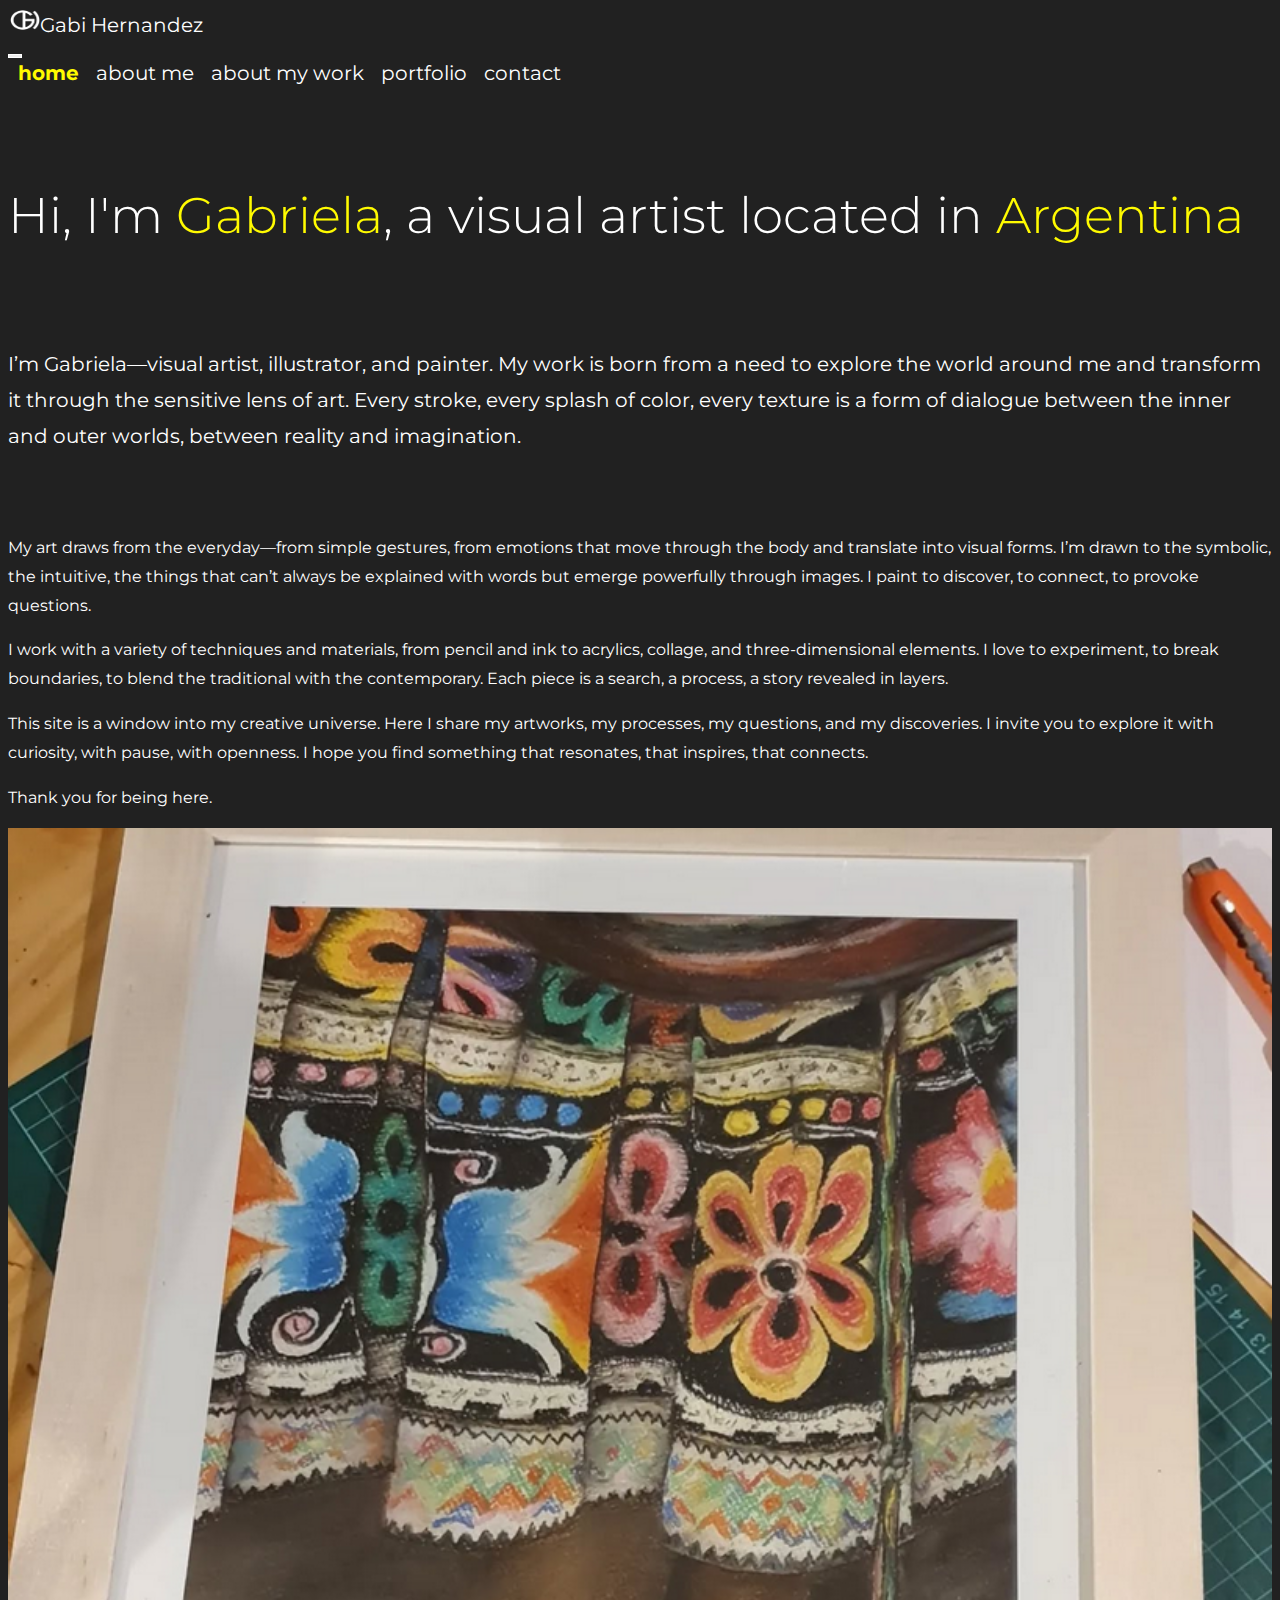
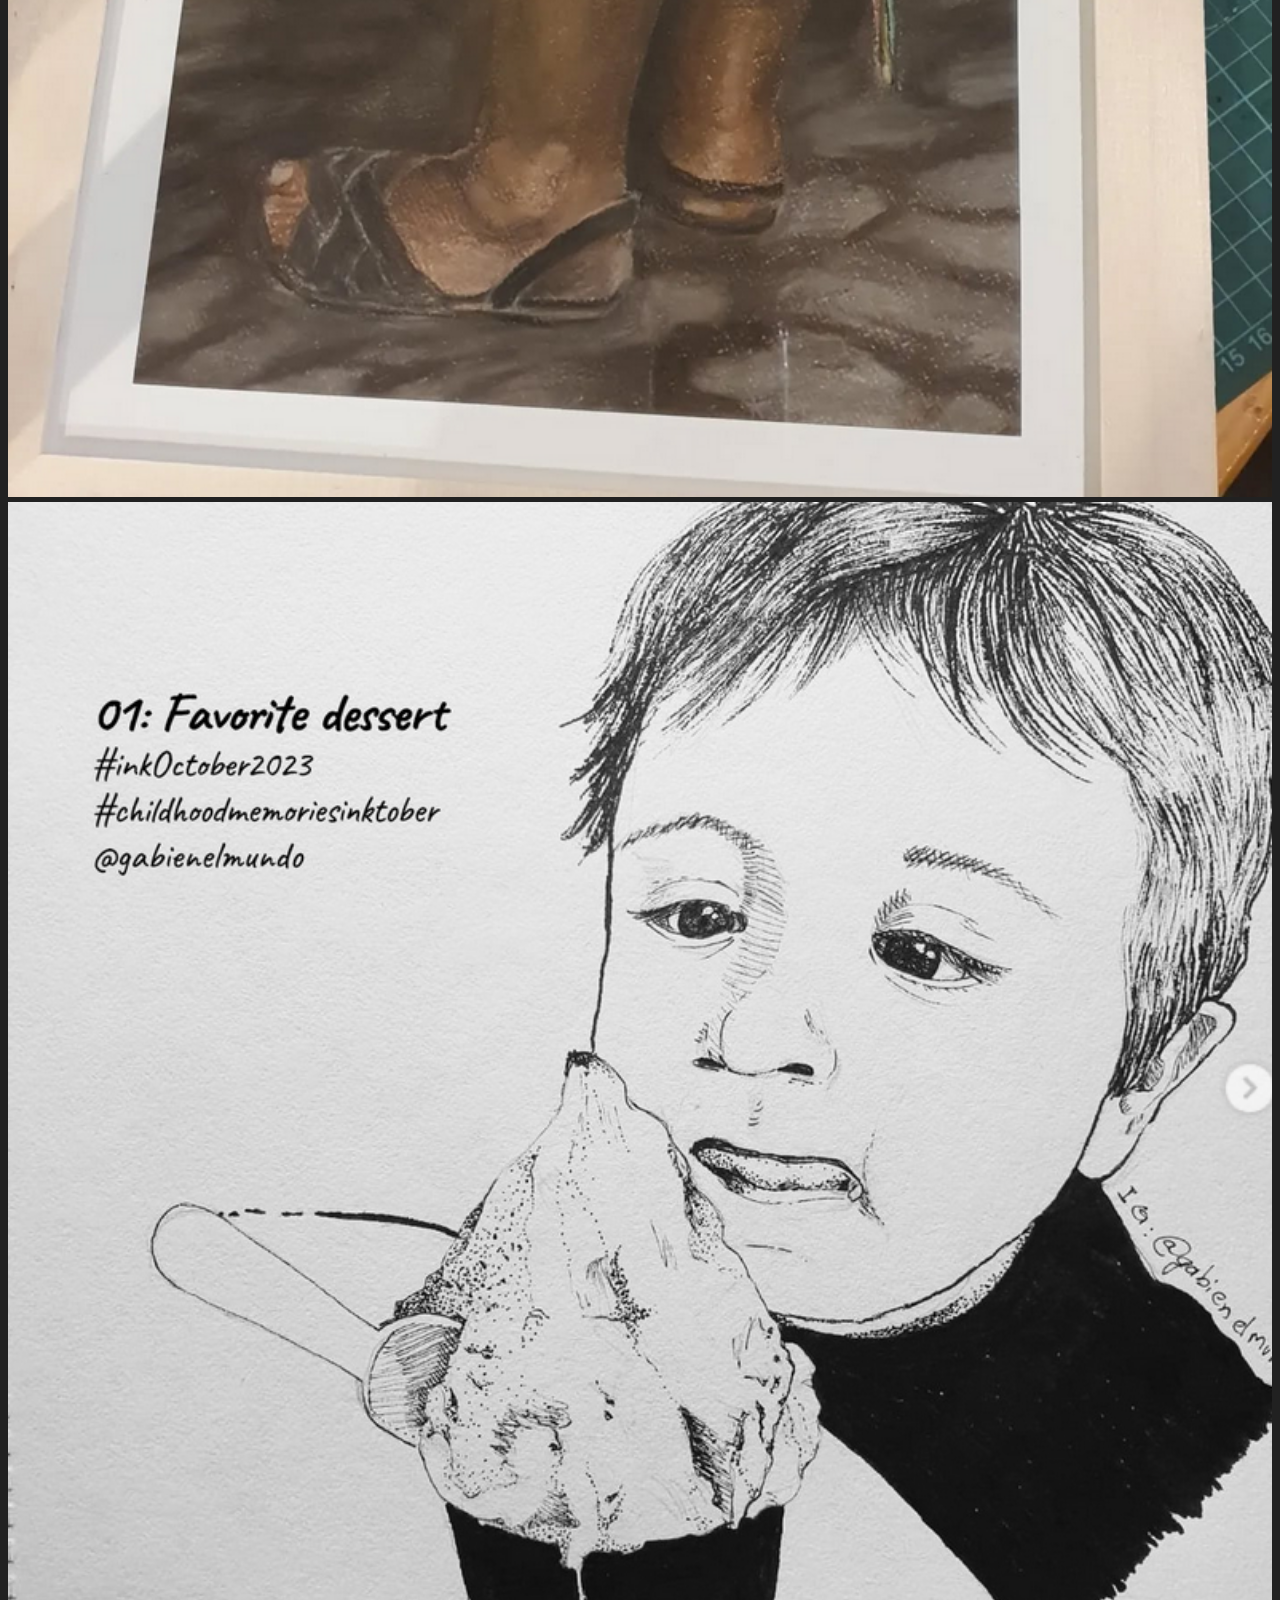
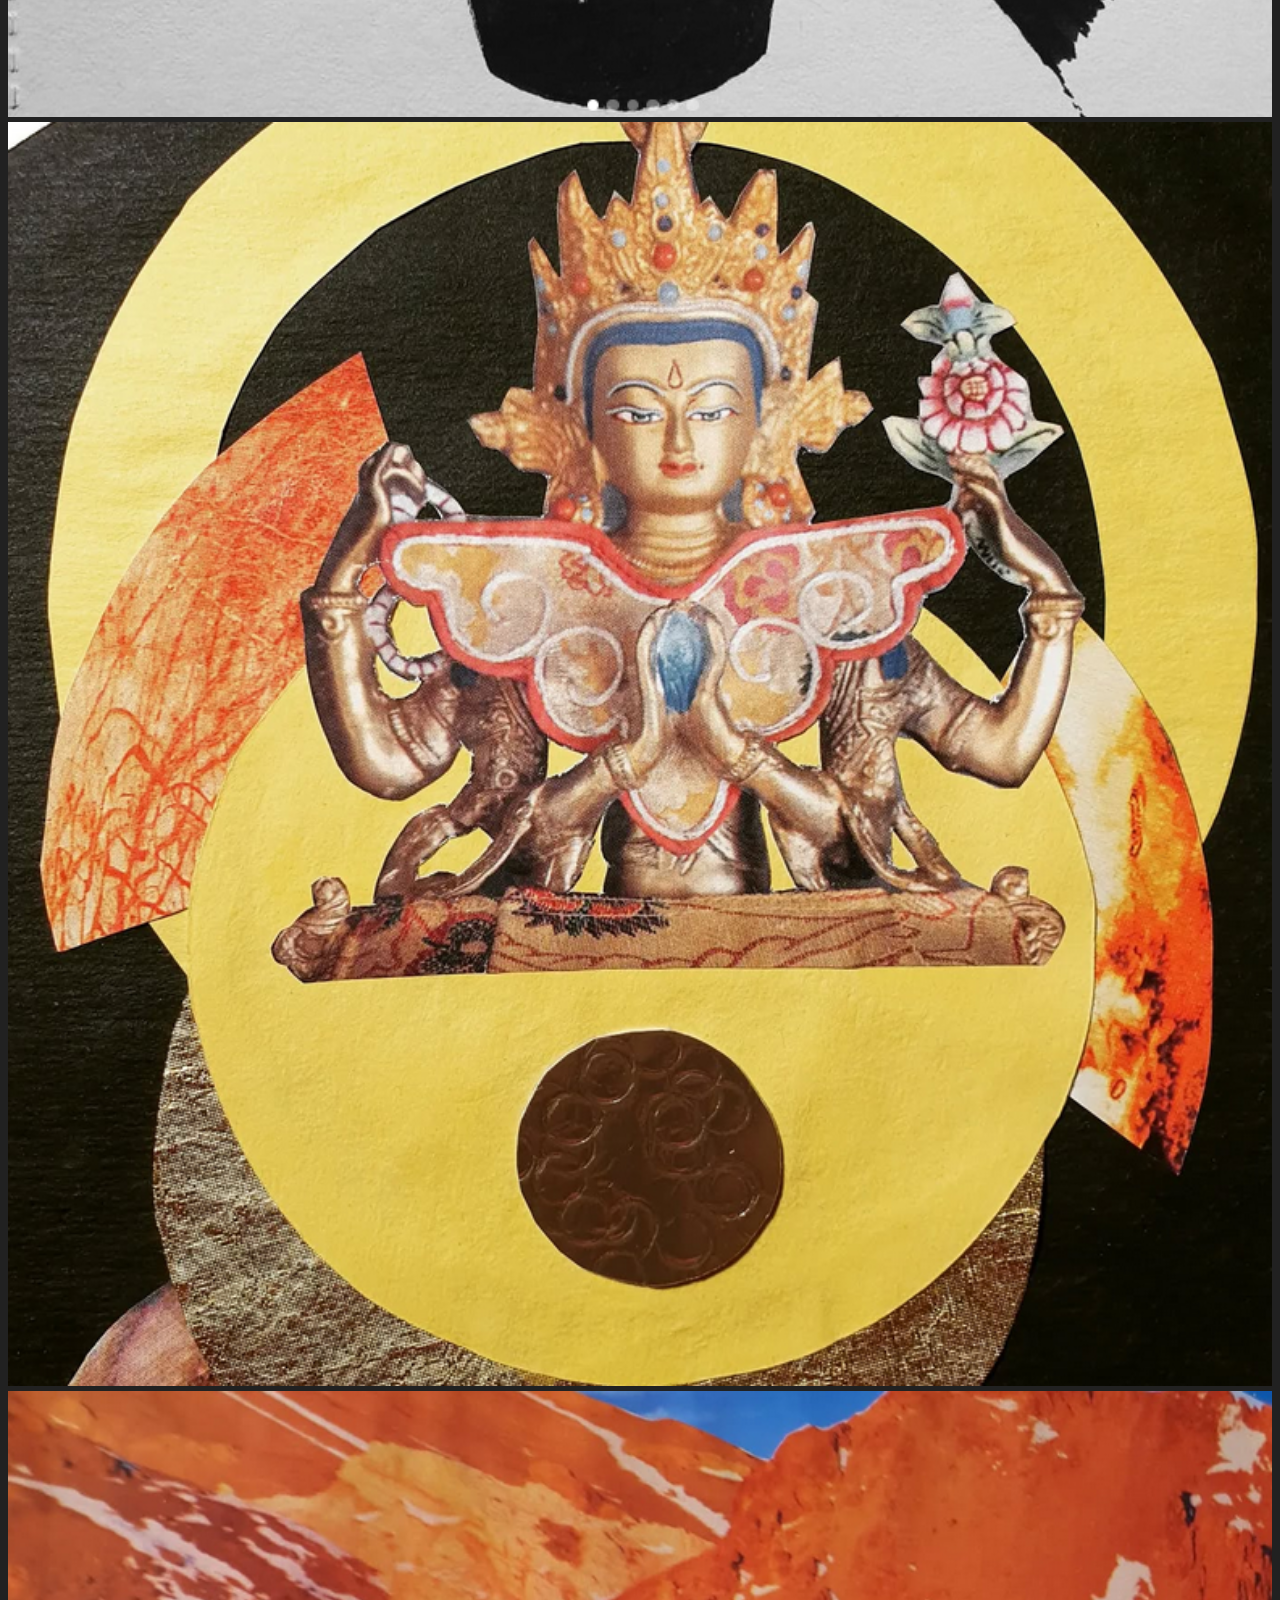
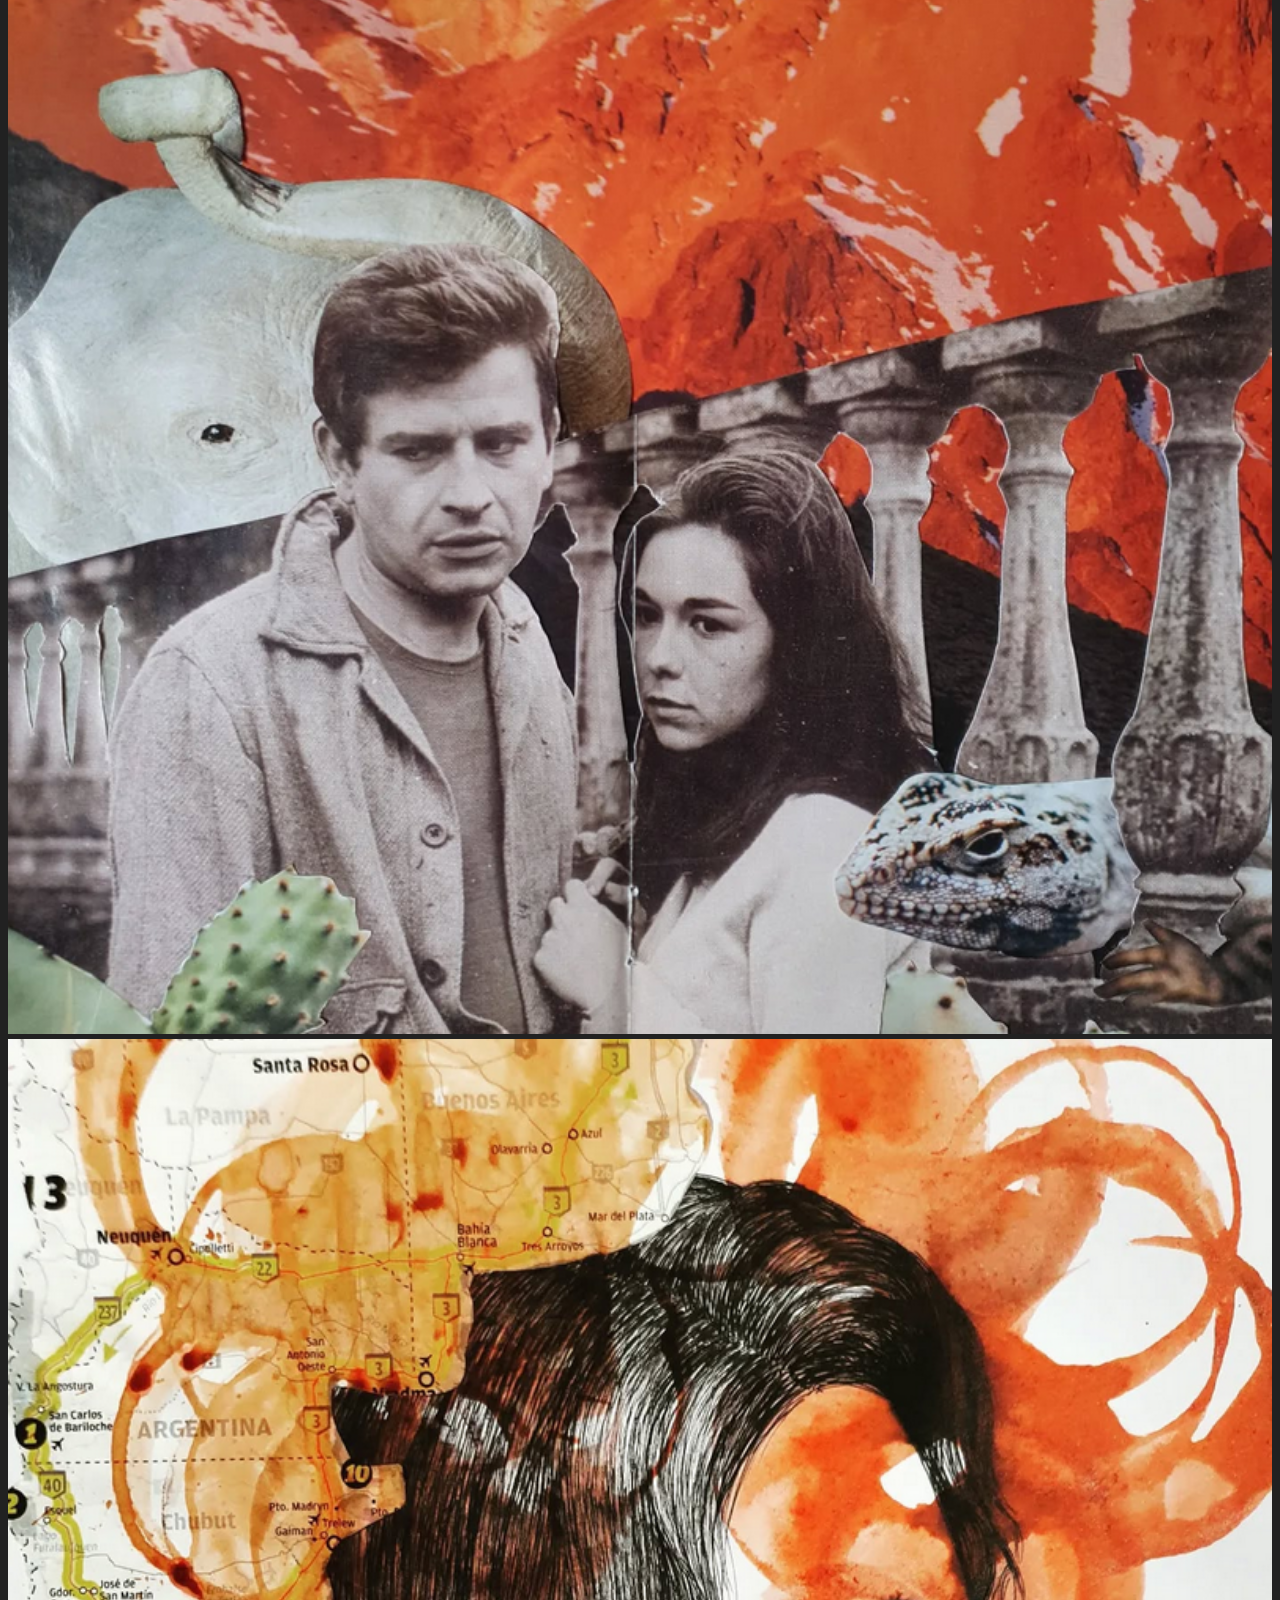
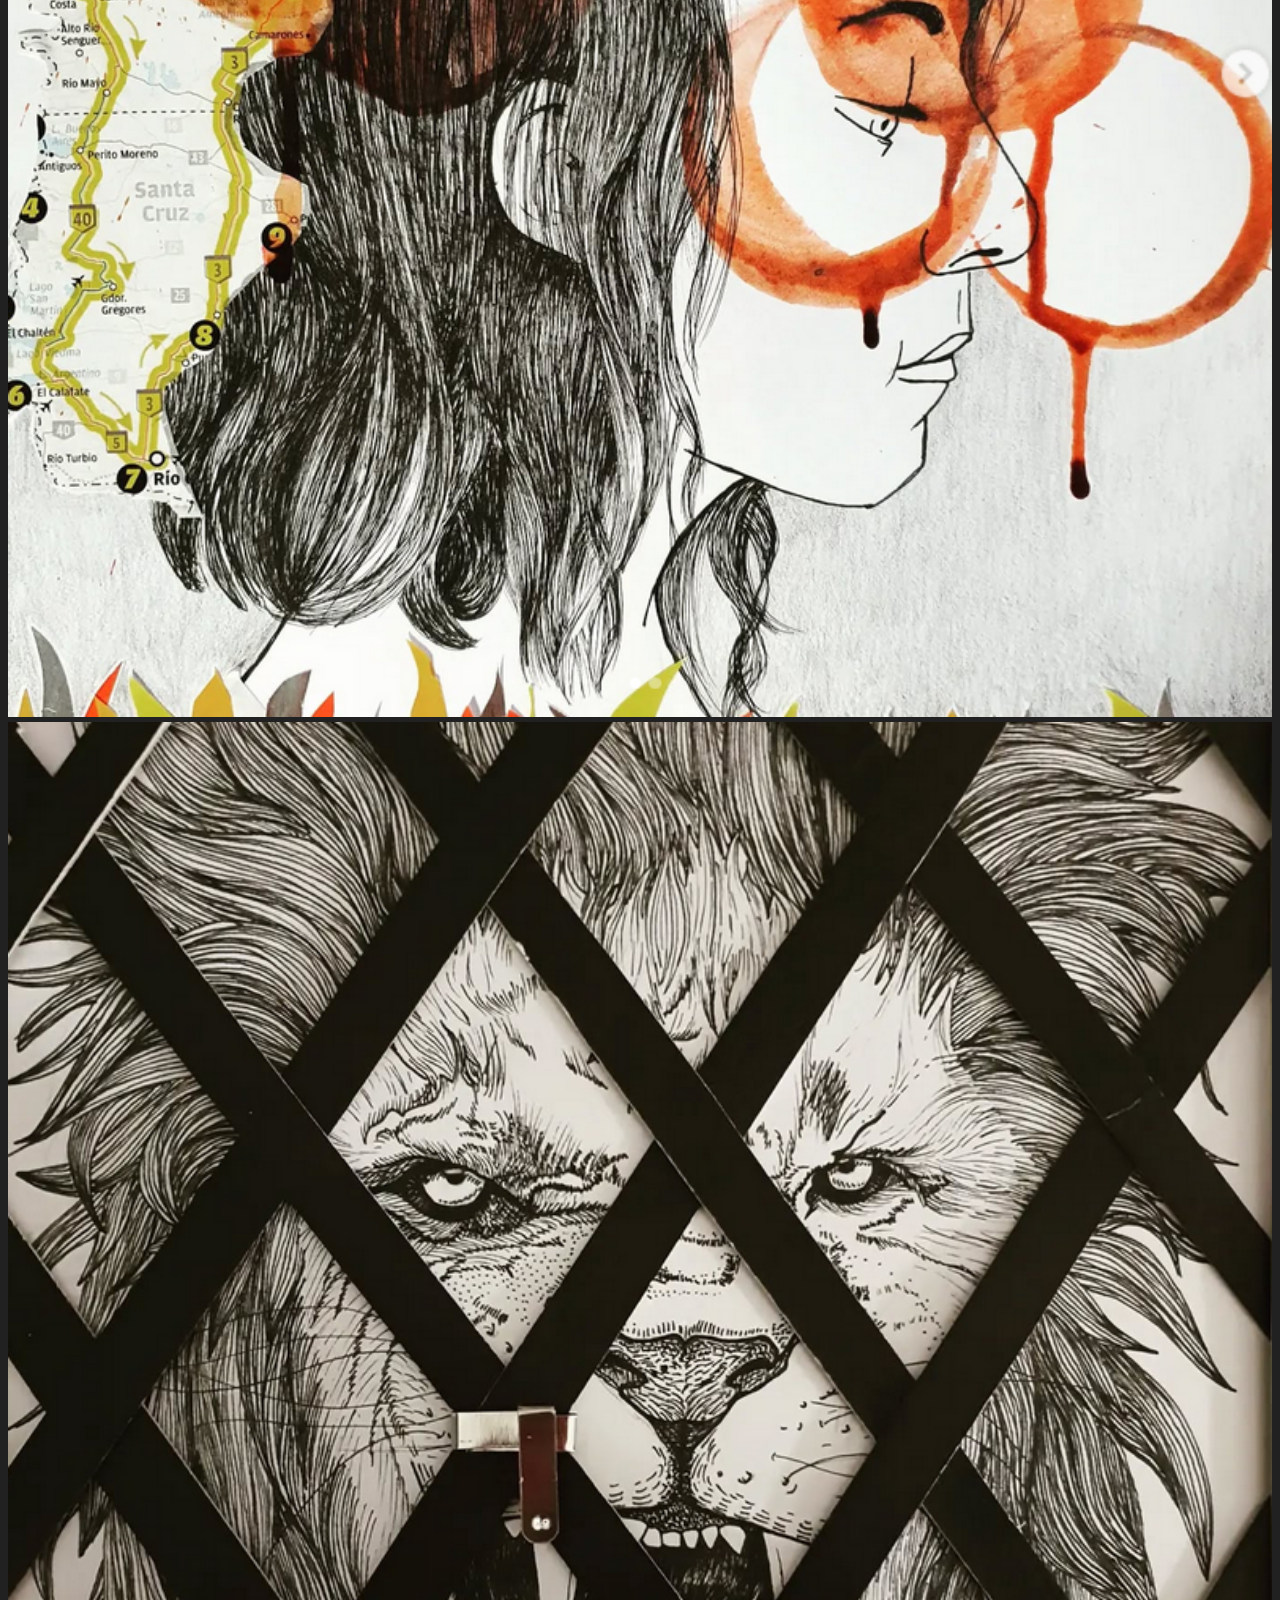
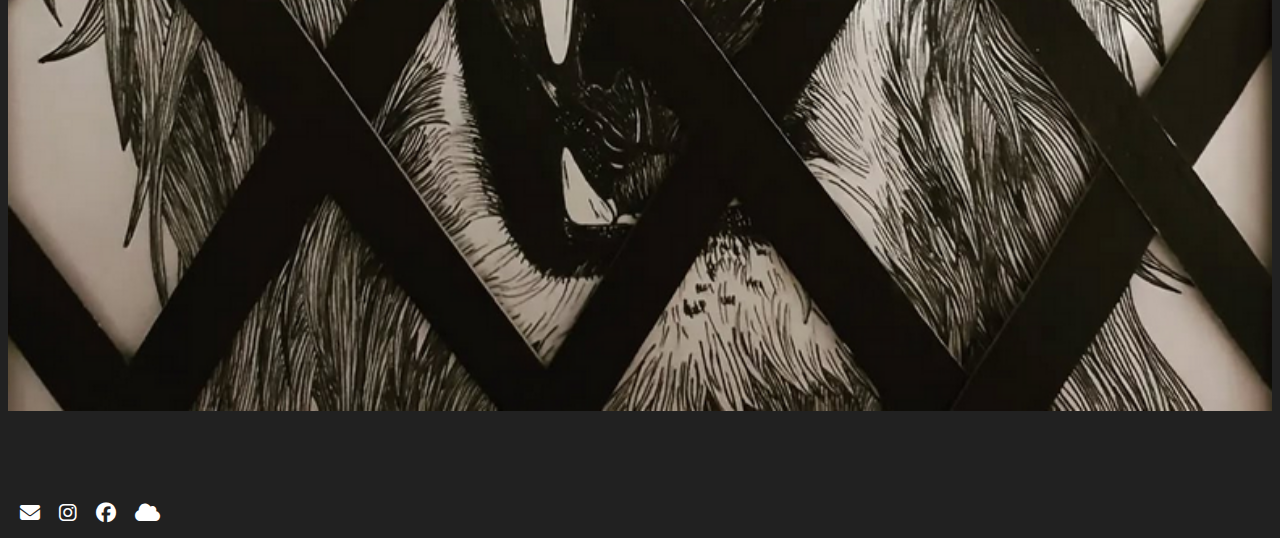
<file: index.html>
<!DOCTYPE html>
<html lang="es">

<head>
  <meta charset="UTF-8" />
  <meta name="viewport" content="width=device-width, initial-scale=1.0" />
  <!-- CSS Bootstrap -->
  <link href="https://cdn.jsdelivr.net/npm/bootstrap@5.3.7/dist/css/bootstrap.min.css" rel="stylesheet"
    integrity="sha384-LN+7fdVzj6u52u30Kp6M/trliBMCMKTyK833zpbD+pXdCLuTusPj697FH4R/5mcr" crossorigin="anonymous" />
  <!-- CSS Font Awesome -->
  <link rel="stylesheet" href="https://cdnjs.cloudflare.com/ajax/libs/font-awesome/6.5.0/css/all.min.css" />
  <!-- Animate.Style -->
  <link rel="stylesheet" href="https://cdnjs.cloudflare.com/ajax/libs/animate.css/4.1.1/animate.min.css" />
  <!-- CSS Propio -->
  <link rel="stylesheet" href="./assets/css/style.css" />
  <link rel="icon" href="./assets/images/favicon.ico" type="image/x-icon" />
  <title>Gabi Hernandez</title>
</head>

<body>
  <header>
    <nav class="navbar fixed-top navbar-expand-lg navbarGabi">
      <div class="container-fluid d-flex justify-content-between">
        <div>
          <a class="navbar-brand" href="#">
            <img src="./assets/images/logo-gh-white.png" alt="Logo Gabi Hernandez" width="30" height="24"
              class="d-inline-block align-text-middle" />Gabi Hernandez
          </a>

        </div>
        <div>
          <button class="navbar-toggler" type="button" data-bs-toggle="collapse" data-bs-target="#navbarNavAltMarkup"
            aria-controls="navbarNavAltMarkup" aria-expanded="false" aria-label="Toggle navigation">
            <span class="navbar-toggler-icon"></span>
          </button>
          <div class="collapse navbar-collapse" id="navbarNavAltMarkup">
            <div class="navbar-nav">
              <a class="nav-link active" aria-current="page" title="home" href="#">home</a>
              <a class="nav-link" title="about me" href="./pages/aboutMe.html">about me</a>
              <a class="nav-link" title="about my work" href="./pages/aboutMyWork.html">about my work</a>
              <a class="nav-link" title="portfolio" href="./pages/portfolio.html">portfolio</a>
              <a class="nav-link" title="contact" href="./pages/contact.html">contact</a>
            </div>
          </div>
        </div>
      </div>
    </nav>
  </header>
  <main>
    <section class="container">
      <div class="row">
        <div class="col-12 col-md-12 col-lg-8 col-xl-8">
          <h1 class="animate__animated animate__fadeIn">
            Hi, I'm <span>Gabriela</span>, a visual artist located in
            <span>Argentina</span>
          </h1>
          <p class="home">I’m Gabriela—visual artist, illustrator, and painter. My work is born from a need to explore
            the world around me and transform it through the sensitive lens of art. Every stroke, every splash of color,
            every texture is a form of dialogue between the inner and outer worlds, between reality and imagination.</p>
          <p>My art draws from the everyday—from simple gestures, from emotions that move through the body and translate
            into visual forms. I’m drawn to the symbolic, the intuitive, the things that can’t always be explained with
            words but emerge powerfully through images. I paint to discover, to connect, to provoke questions.</p>
          <p>I work with a variety of techniques and materials, from pencil and ink to acrylics, collage, and
            three-dimensional elements. I love to experiment, to break boundaries, to blend the traditional with the
            contemporary. Each piece is a search, a process, a story revealed in layers.</p>
          <p>This site is a window into my creative universe. Here I share my artworks, my processes, my questions, and
            my discoveries. I invite you to explore it with curiosity, with pause, with openness. I hope you find
            something that resonates, that inspires, that connects.</p>
          <p>Thank you for being here.</p>
        </div>
        <div class="col-12 col-md-12 col-lg-4 col-xl-4">
          <div id="carouselExampleSlidesOnly" class="carousel slide carouselGabi" data-bs-ride="carousel"
            data-bs-ride="false">
            <div class="carousel-inner">
              <div class="carousel-item active">
                <img src="./assets/images/01.png" class="d-block w-100" alt="project 1" />
              </div>
              <div class="carousel-item">
                <img src="./assets/images/02.png" class="d-block w-100" alt="project 2" />
              </div>
              <div class="carousel-item">
                <img src="./assets/images/03.png" class="d-block w-100" alt="project 3" />
              </div>
              <div class="carousel-item">
                <img src="./assets/images/04.png" class="d-block w-100" alt="project 4" />
              </div>
              <div class="carousel-item">
                <img src="./assets/images/05.png" class="d-block w-100" alt="project 5" />
              </div>
              <div class="carousel-item">
                <img src="./assets/images/06.png" class="d-block w-100" alt="project 6" />
              </div>
            </div>
          </div>
        </div>
      </div>
    </section>
  </main>
  <footer class="container-fluid">
    <div class="row">
      <div class="col-12 text-center">
        <a title="Send me an Email" href="mailto:info@gabihernandez.com.ar" target="_blank"><i
            class="fa-solid fa-envelope"></i></a>
        <a title="Instagram - Gabi en el Mundo" href="https://www.instagram.com/gabienelmundo/" target="_blank"><i
            class="fa-brands fa-instagram"></i></a>
        <a title="Facebook Profile - Available soon" href="https://www.facebook.com/" target="_blank"><i
            class="fa-brands fa-facebook"></i></a>
        <a title="Tienda Nube - Available soon" href="#" target="_blank"><i class="fa-solid fa-cloud"></i></a>
      </div>
    </div>
  </footer>
  <!-- JS Booststrap -->
  <script src="https://cdn.jsdelivr.net/npm/bootstrap@5.3.7/dist/js/bootstrap.bundle.min.js"
    integrity="sha384-ndDqU0Gzau9qJ1lfW4pNLlhNTkCfHzAVBReH9diLvGRem5+R9g2FzA8ZGN954O5Q"
    crossorigin="anonymous"></script>
</body>

</html>
</file>
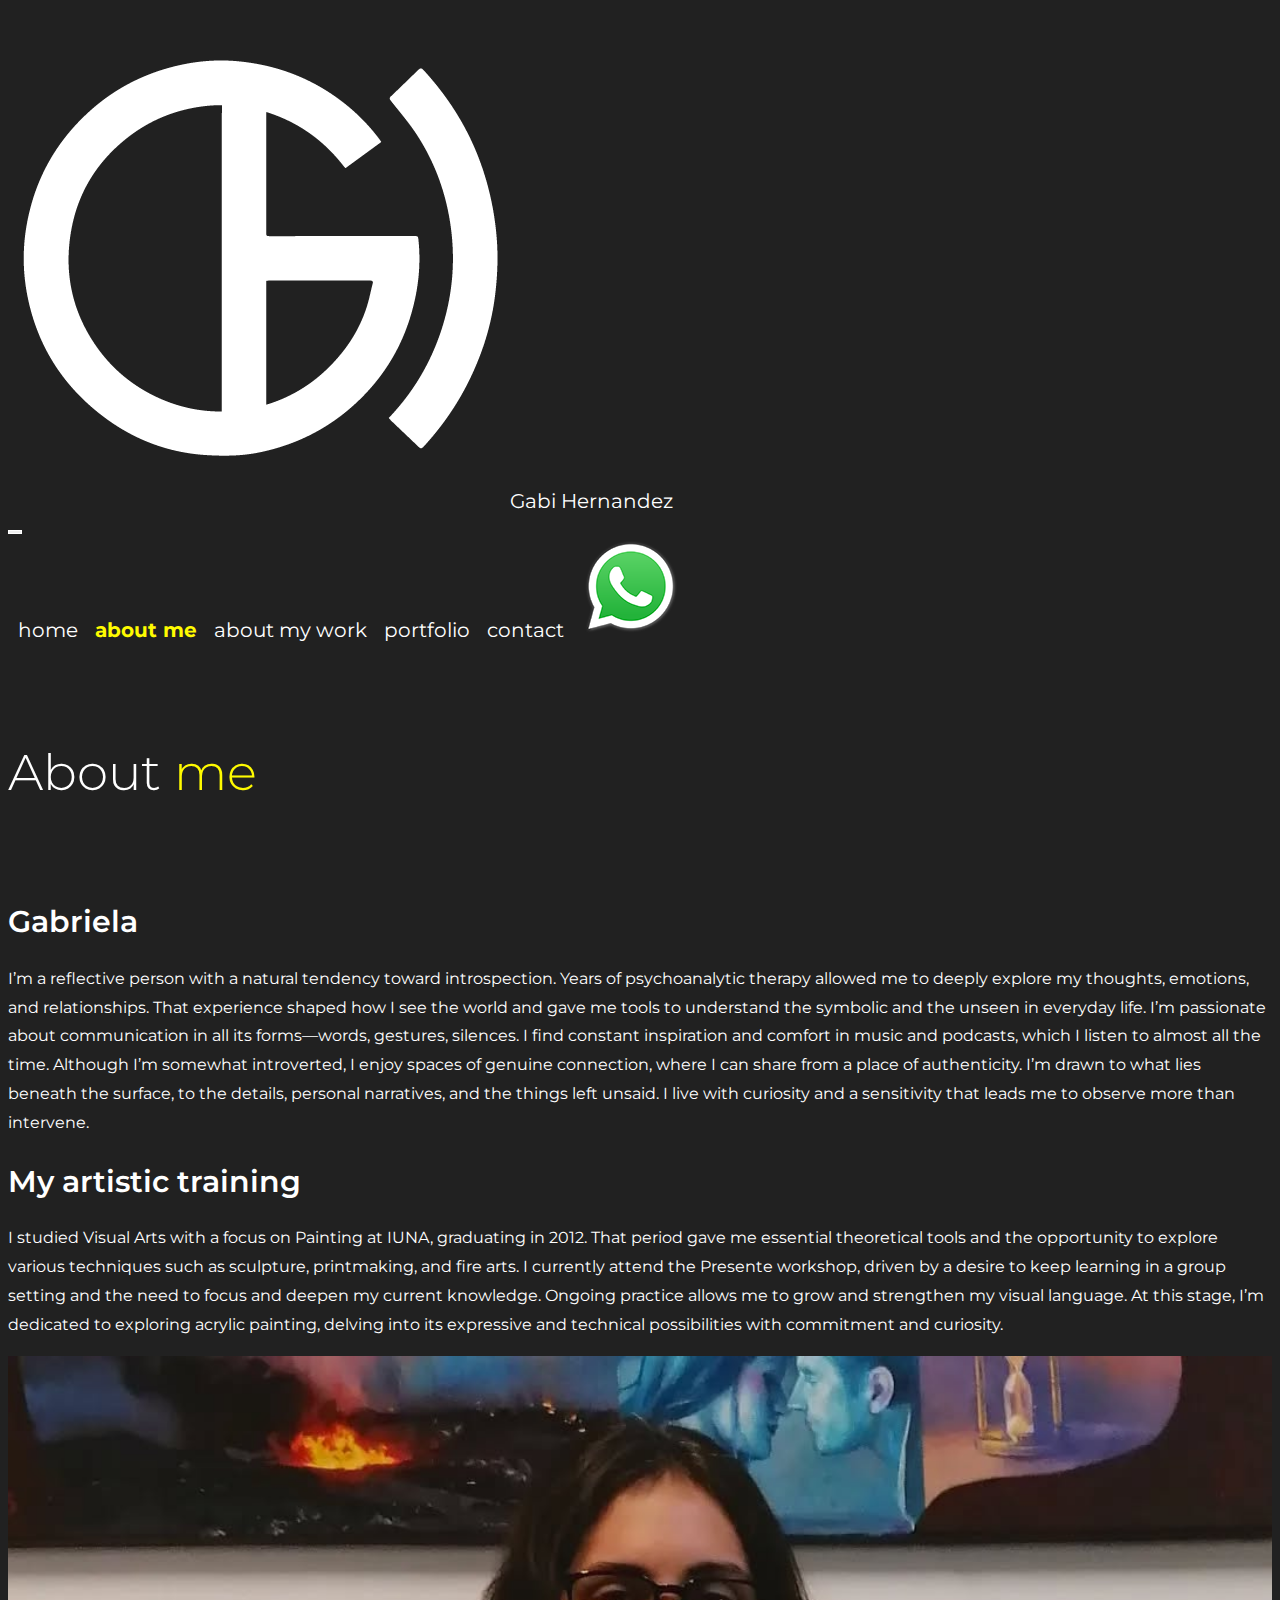
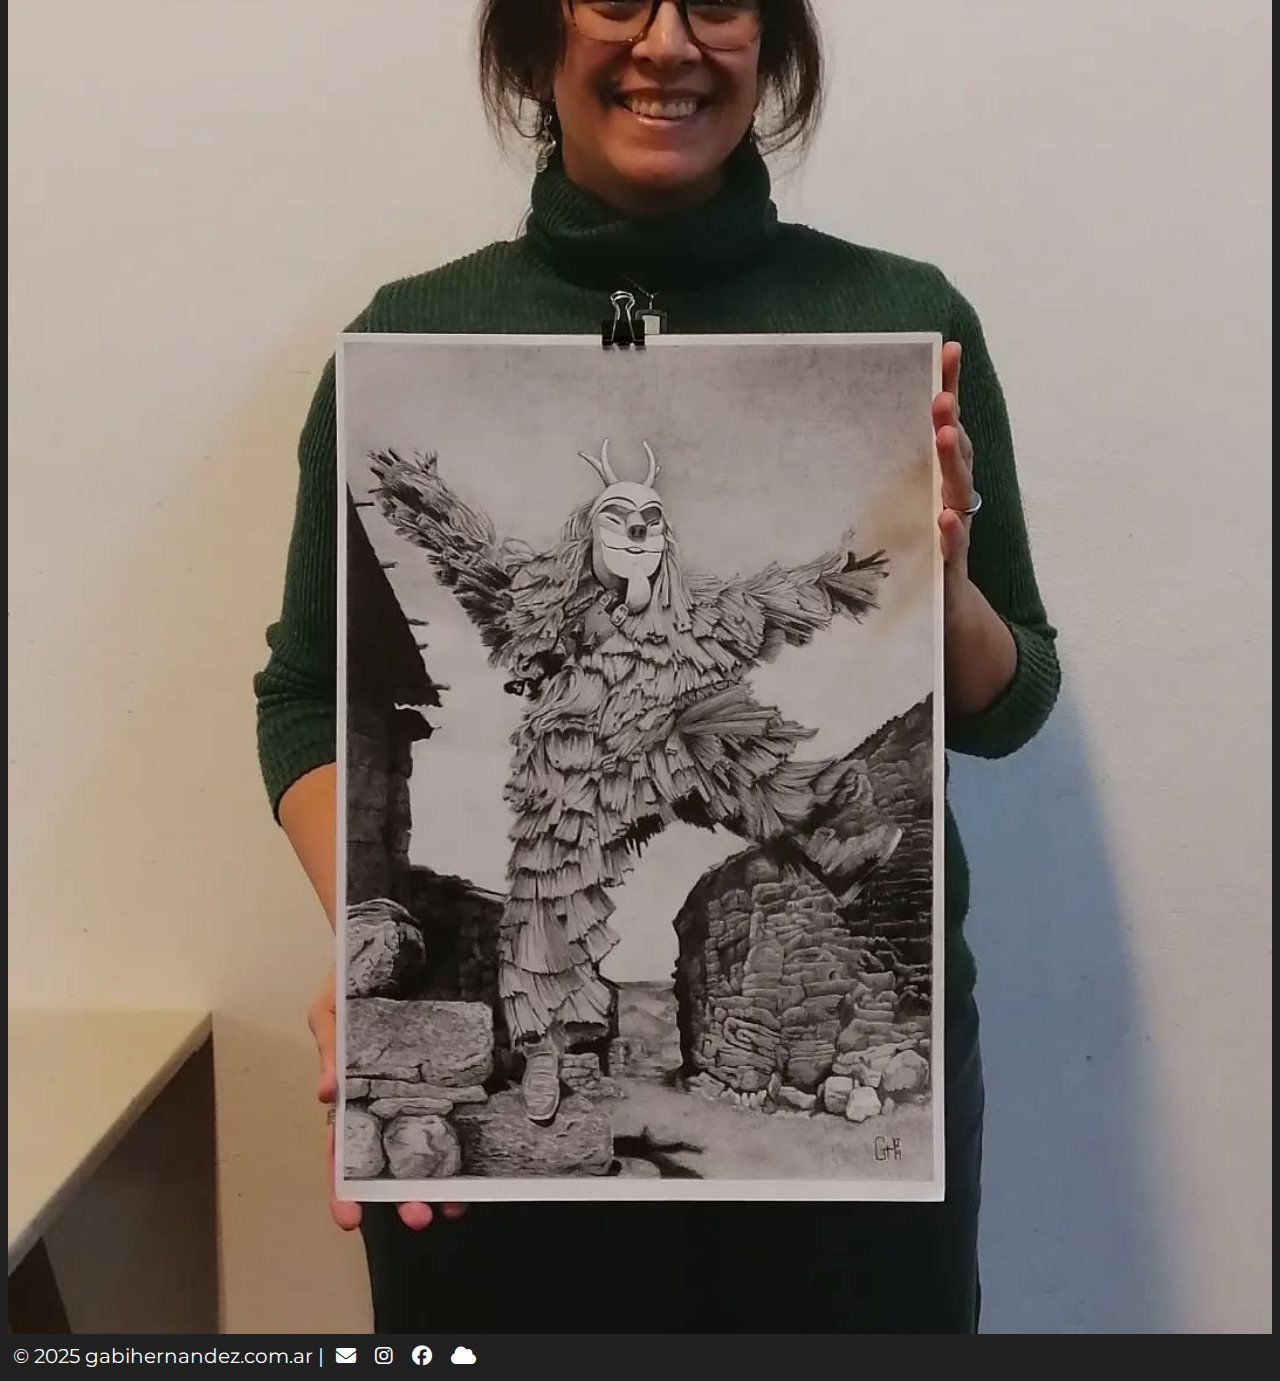
<file: pages/aboutMe.html>
<!DOCTYPE html>
<html lang="es">

<head>
    <meta charset="UTF-8">
    <meta name="viewport" content="width=device-width, initial-scale=1.0">
    <!-- CSS Bootstrap -->
    <link href="https://cdn.jsdelivr.net/npm/bootstrap@5.3.7/dist/css/bootstrap.min.css" rel="stylesheet"
        integrity="sha384-LN+7fdVzj6u52u30Kp6M/trliBMCMKTyK833zpbD+pXdCLuTusPj697FH4R/5mcr" crossorigin="anonymous">
    <!-- CSS Font Awesome -->
    <link rel="stylesheet" href="https://cdnjs.cloudflare.com/ajax/libs/font-awesome/6.5.0/css/all.min.css">
    <!-- Animate.Style -->
    <link rel="stylesheet" href="https://cdnjs.cloudflare.com/ajax/libs/animate.css/4.1.1/animate.min.css" />
    <!-- CSS Propio -->
    <link rel="stylesheet" href="../assets/css/style.css">
    <link rel="icon" href="../assets/images/favicon.ico" type="image/x-icon">
    <title>About me - Gabi Hernandez</title>
</head>

<body>
    <header>
        <nav class="navbar fixed-top navbar-expand-lg navbarGabi">
            <div class="container-fluid d-flex justify-content-between">
                <div>
                    <a class="navbar-brand" href="#">
                        <img src="../assets/images/logo-gh-white.png" alt="Logo Gabi Hernandez"
                            class="d-inline-block align-text-middle" />Gabi Hernandez
                    </a>
                </div>
                <div>
                    <button class="navbar-toggler" type="button" data-bs-toggle="collapse"
                        data-bs-target="#navbarNavAltMarkup" aria-controls="navbarNavAltMarkup" aria-expanded="false"
                        aria-label="Toggle navigation">
                        <span class="navbar-toggler-icon"></span>
                    </button>
                    <div class="collapse navbar-collapse" id="navbarNavAltMarkup">
                        <div class="navbar-nav">
                            <a class="nav-link" title="home" href="../index.html">home</a>
                            <a class="nav-link active" title="about me" href="#" aria-current="page">about me</a>
                            <a class="nav-link" title="about my work" href="../pages/aboutMyWork.html">about my work</a>
                            <a class="nav-link" title="portfolio" href="../pages/portfolio.html">portfolio</a>
                            <a class="nav-link" title="contact" href="../pages/contact.html">contact</a>
                            <a class="nav-link" href="#">
                                <img src="../assets/images/WhatsApp.png" alt="Send me a WhatsApp message" />
                            </a>
                        </div>
                    </div>
                </div>
            </div>
        </nav>
    </header>
    <main>
        <section class="container">
            <div class="row">
                <div class="col-12 col-md-12 col-lg-8 col-xl-8">
                    <h1 class="animate__animated animate__fadeIn">About <span>me</span></h1>
                </div>
            </div>
            <div class="row">
                <div class="col-lg-7">
                    <div class="row">
                        <div class="col-12 col-md-6 mb-5">
                            <h2>Gabriela</h2>
                            <p>I&rsquo;m a reflective person with a natural tendency toward introspection. Years of
                                psychoanalytic therapy allowed me to deeply explore my thoughts, emotions, and
                                relationships. That experience shaped how I see the world and gave me tools to
                                understand the symbolic and the unseen in everyday life. I&rsquo;m passionate about
                                communication in all its forms—words, gestures, silences. I find constant inspiration
                                and comfort in music and podcasts, which I listen to almost all the time. Although
                                I&rsquo;m somewhat introverted, I enjoy spaces of genuine connection, where I can share
                                from a place of authenticity. I&rsquo;m drawn to what lies beneath the surface, to the
                                details, personal narratives, and the things left unsaid. I live with curiosity and a
                                sensitivity that leads me to observe more than intervene.</p>
                        </div>
                        <div class="col-12 col-md-6 mb-5">
                            <h2>My artistic training</h2>
                            <p>I studied Visual Arts with a focus on Painting at IUNA, graduating in 2012. That period
                                gave me essential theoretical tools and the opportunity to explore various techniques
                                such as sculpture, printmaking, and fire arts. I currently attend the Presente workshop,
                                driven by a desire to keep learning in a group setting and the need to focus and deepen
                                my current knowledge. Ongoing practice allows me to grow and strengthen my visual
                                language. At this stage, I&rsquo;m dedicated to exploring acrylic painting, delving into
                                its expressive and technical possibilities with commitment and curiosity.</p>
                        </div>
                    </div>
                </div>
                <div class="col-lg-5">
                    <div class="row">
                        <div class="col-12 col-md-12 mb-5">
                            <img src="../assets/images/fotoGabrielaHernandez.jpg"
                                alt="Gabriela posing with a piece of art of her own" class="side-image" />
                        </div>
                    </div>
                </div>
            </div>
        </section>
    </main>
    <footer class="container-fluid">
        <div class="row">
            <div class="col-12 text-center align-middle">
                <span>&copy; 2025 gabihernandez.com.ar | </span>
                <a title="Send me an Email" href="mailto:info@gabihernandez.com.ar" target="_blank"><i
                        class="fa-solid fa-envelope"></i></a>
                <a title="Instagram - Gabi en el Mundo" href="https://www.instagram.com/gabienelmundo/"
                    target="_blank"><i class="fa-brands fa-instagram"></i></a>
                <a title="Facebook Profile - Available soon" href="https://www.facebook.com/" target="_blank"><i
                        class="fa-brands fa-facebook"></i></a>
                <a title="Tienda Nube - Available soon" href="#" target="_blank"><i class="fa-solid fa-cloud"></i></a>
            </div>
        </div>
    </footer>
    <!-- JS Booststrap -->
    <script src="https://cdn.jsdelivr.net/npm/bootstrap@5.3.7/dist/js/bootstrap.bundle.min.js"
        integrity="sha384-ndDqU0Gzau9qJ1lfW4pNLlhNTkCfHzAVBReH9diLvGRem5+R9g2FzA8ZGN954O5Q"
        crossorigin="anonymous"></script>
</body>

</html>
</file>
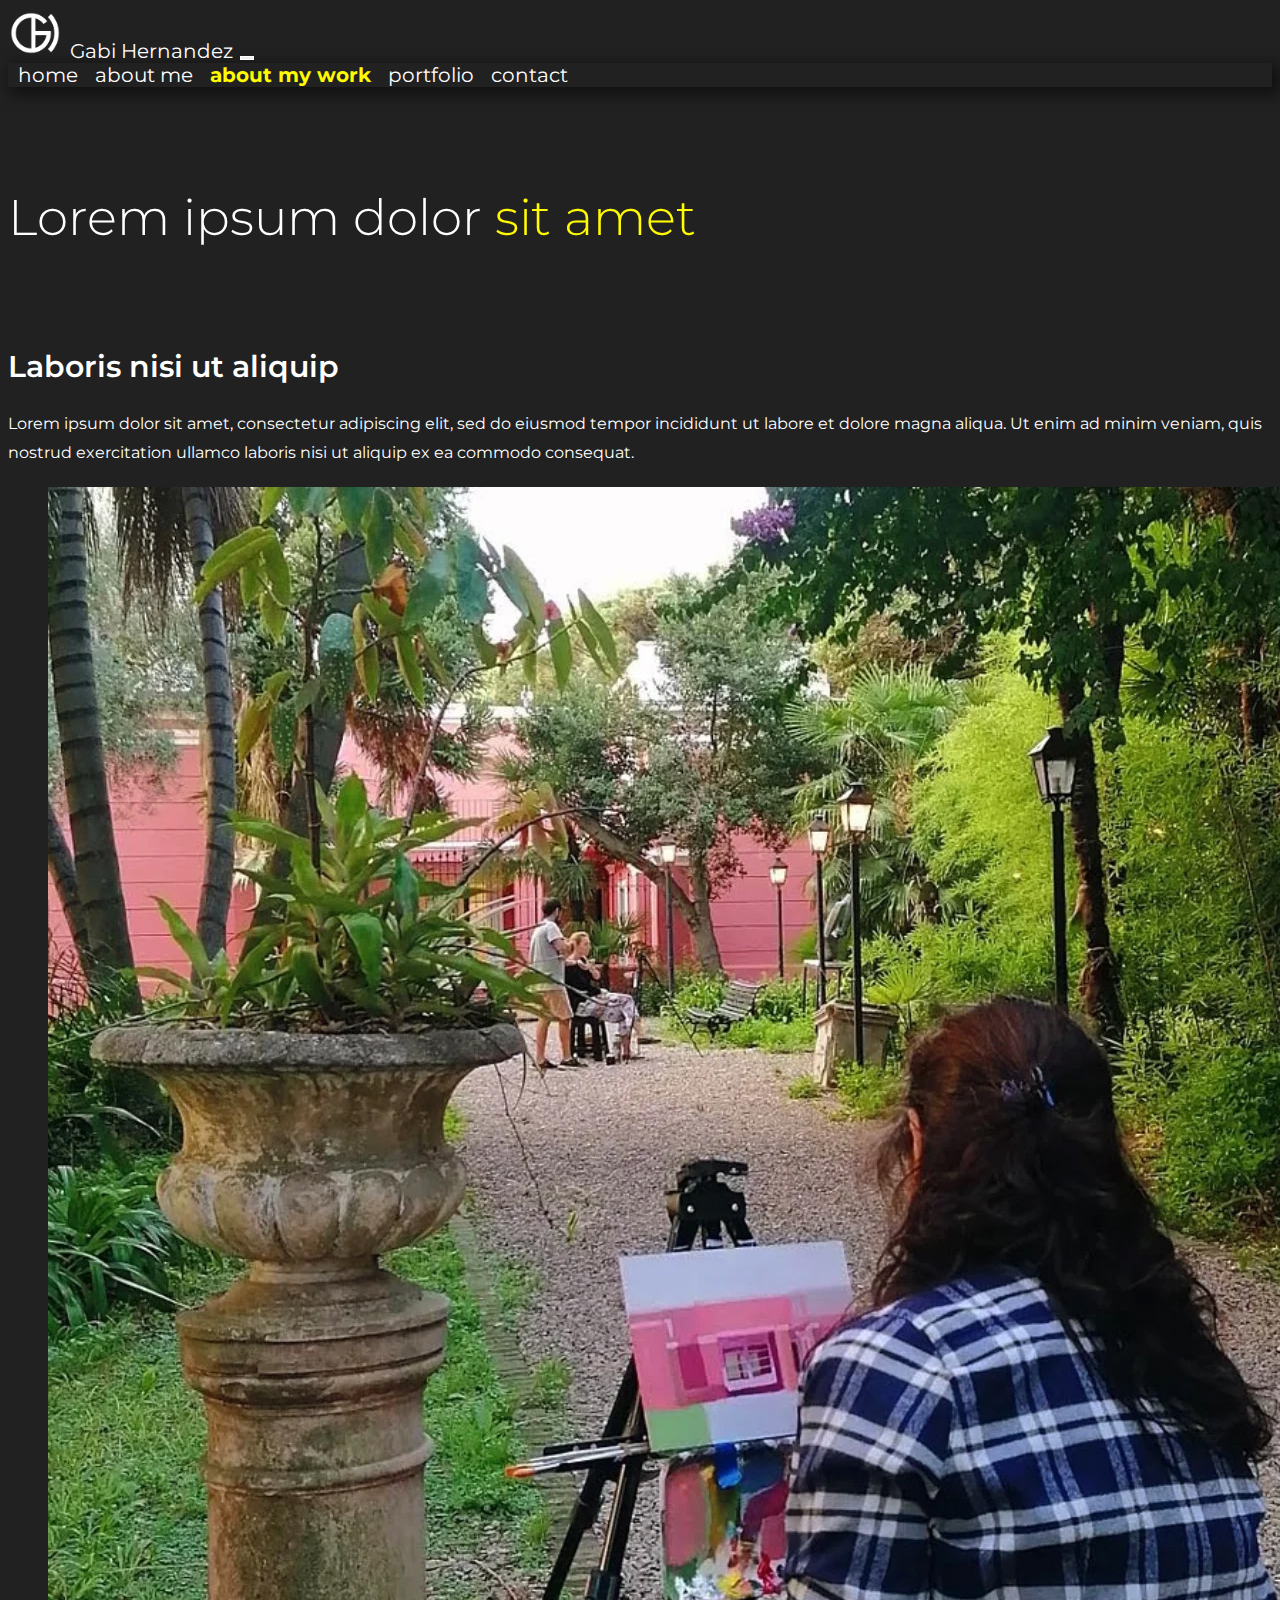
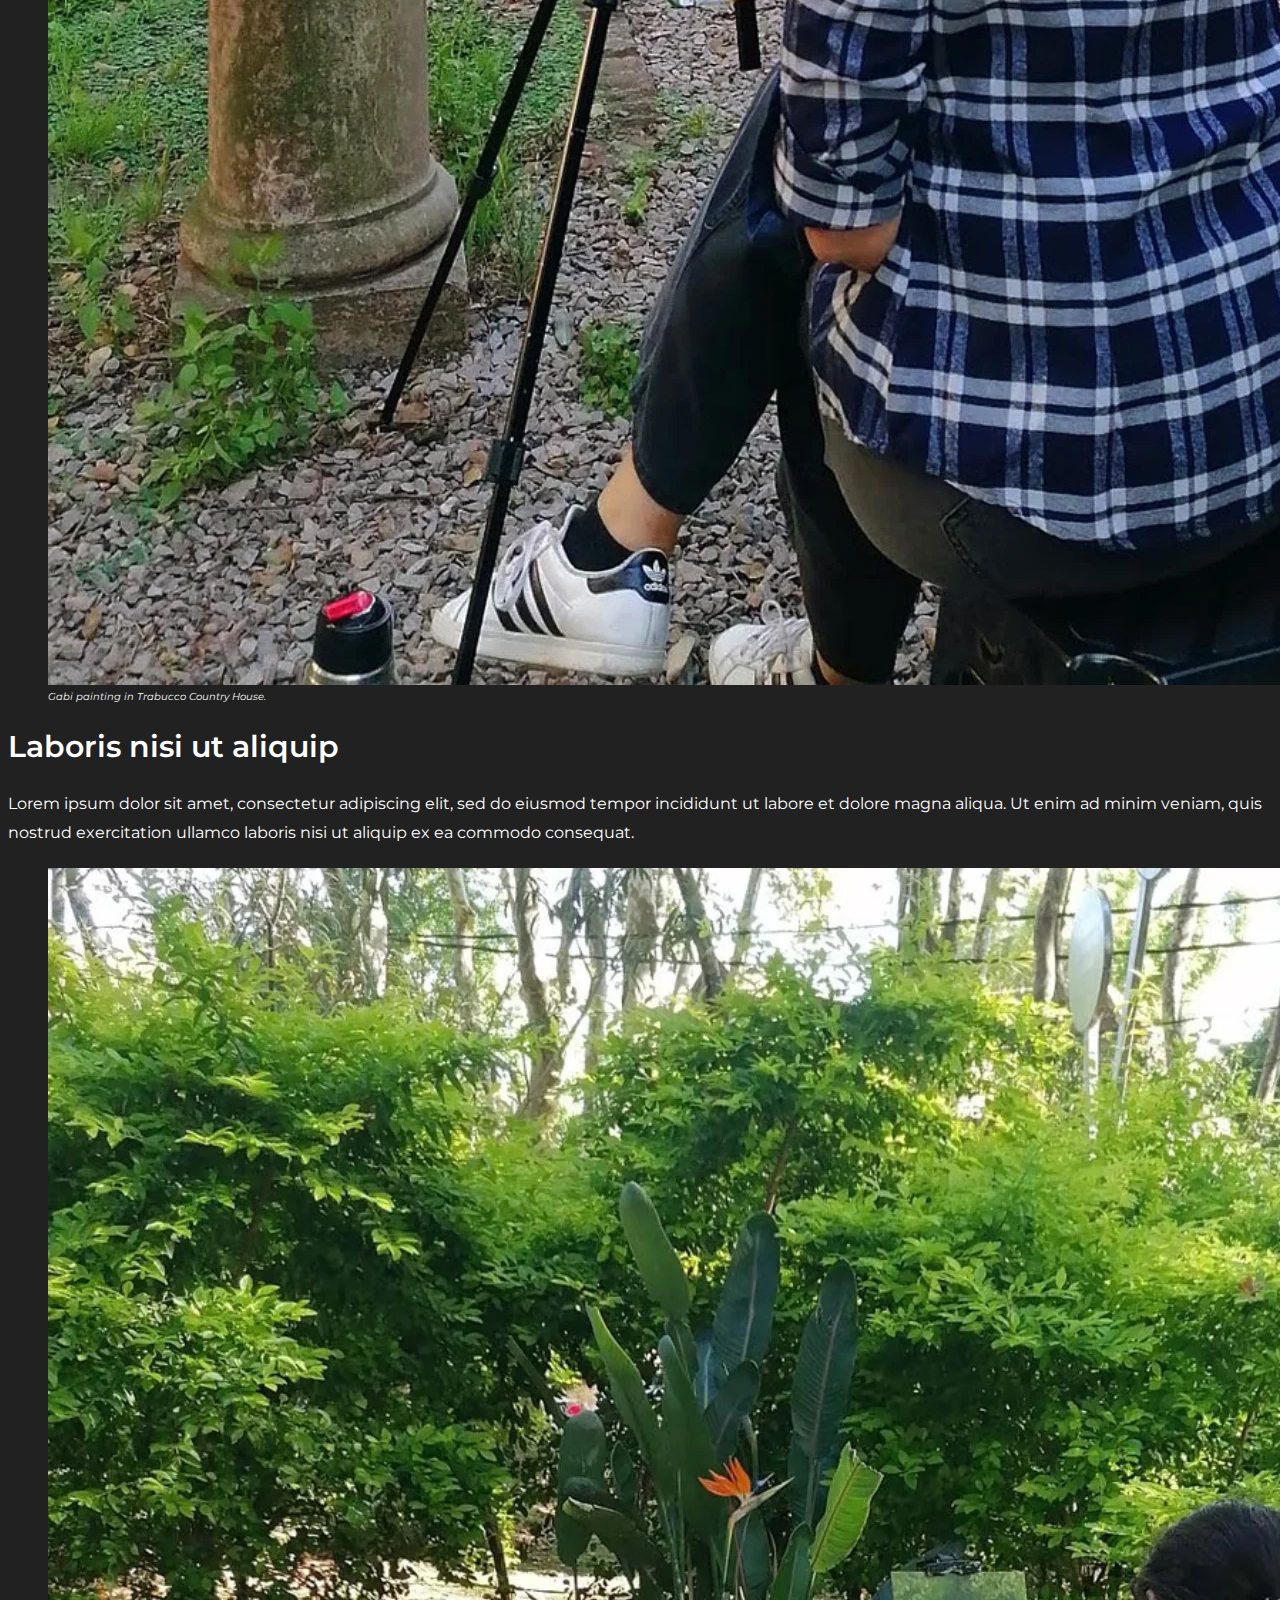
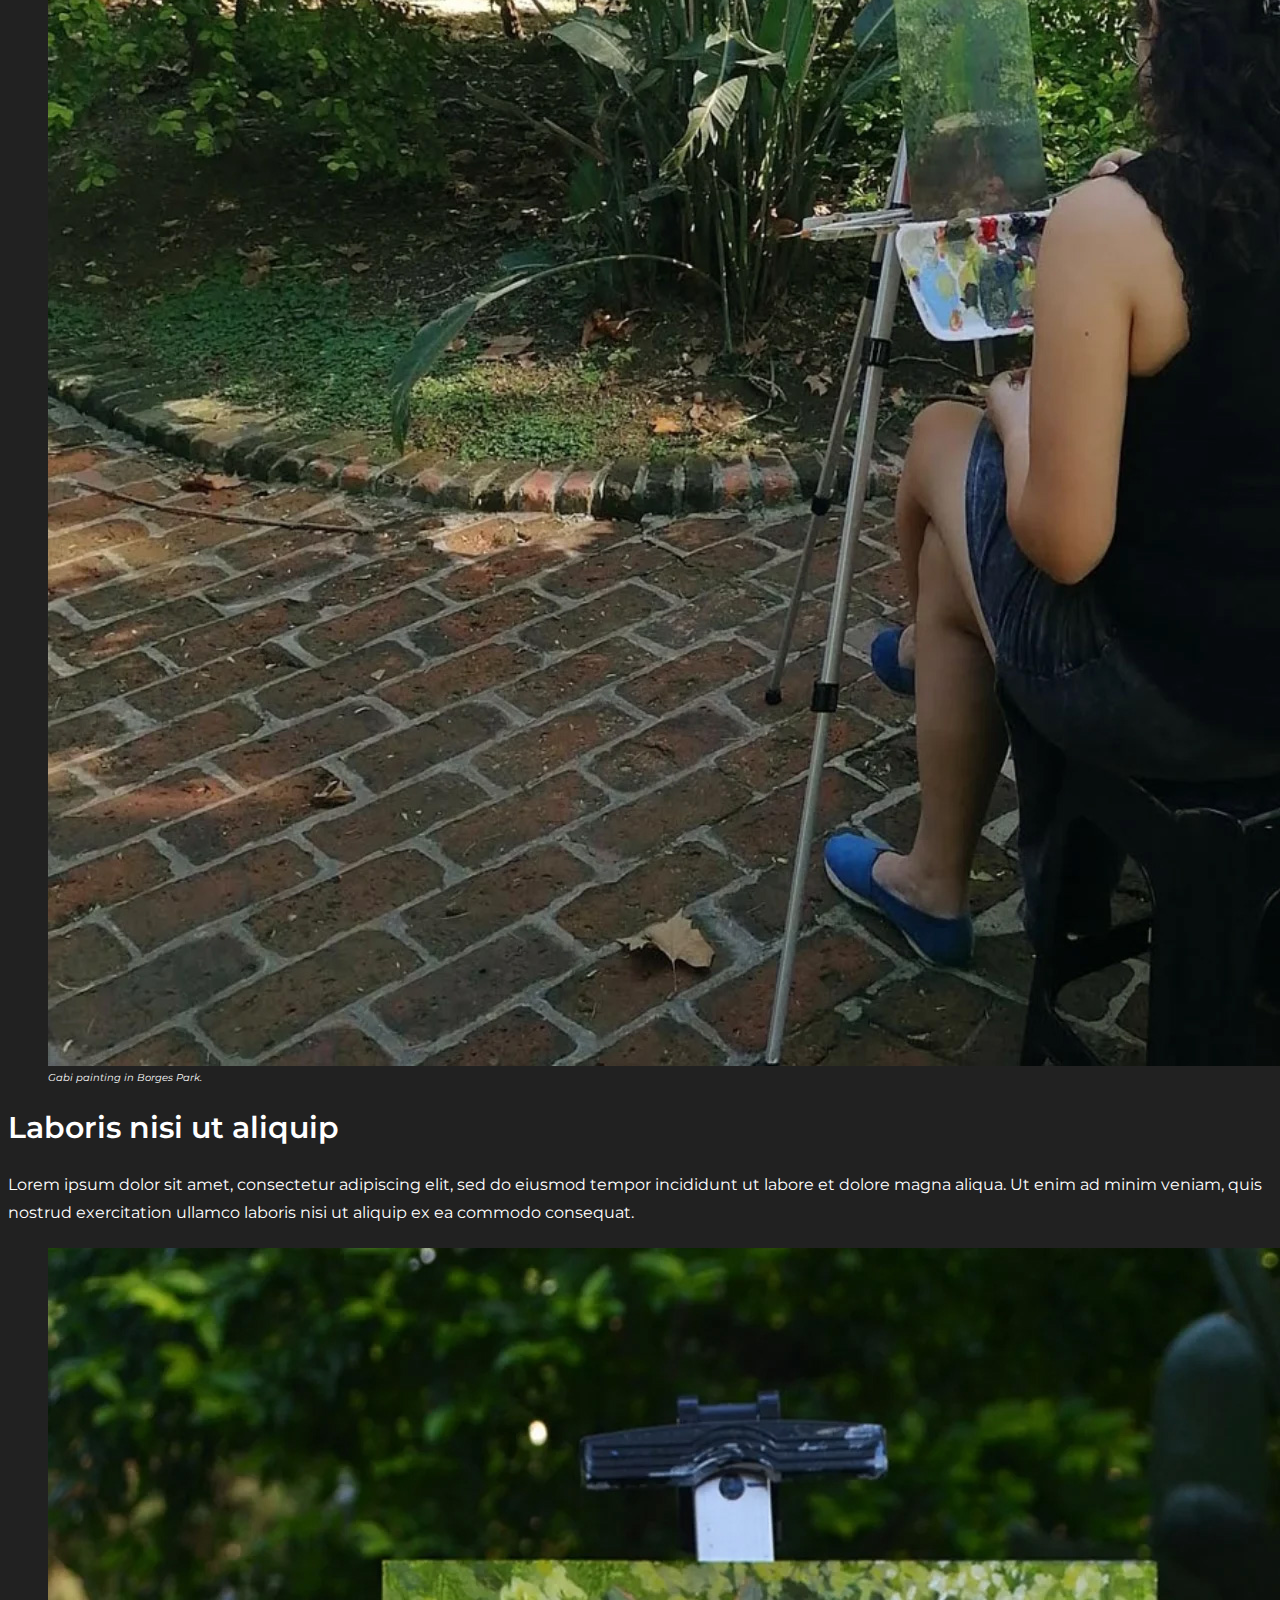
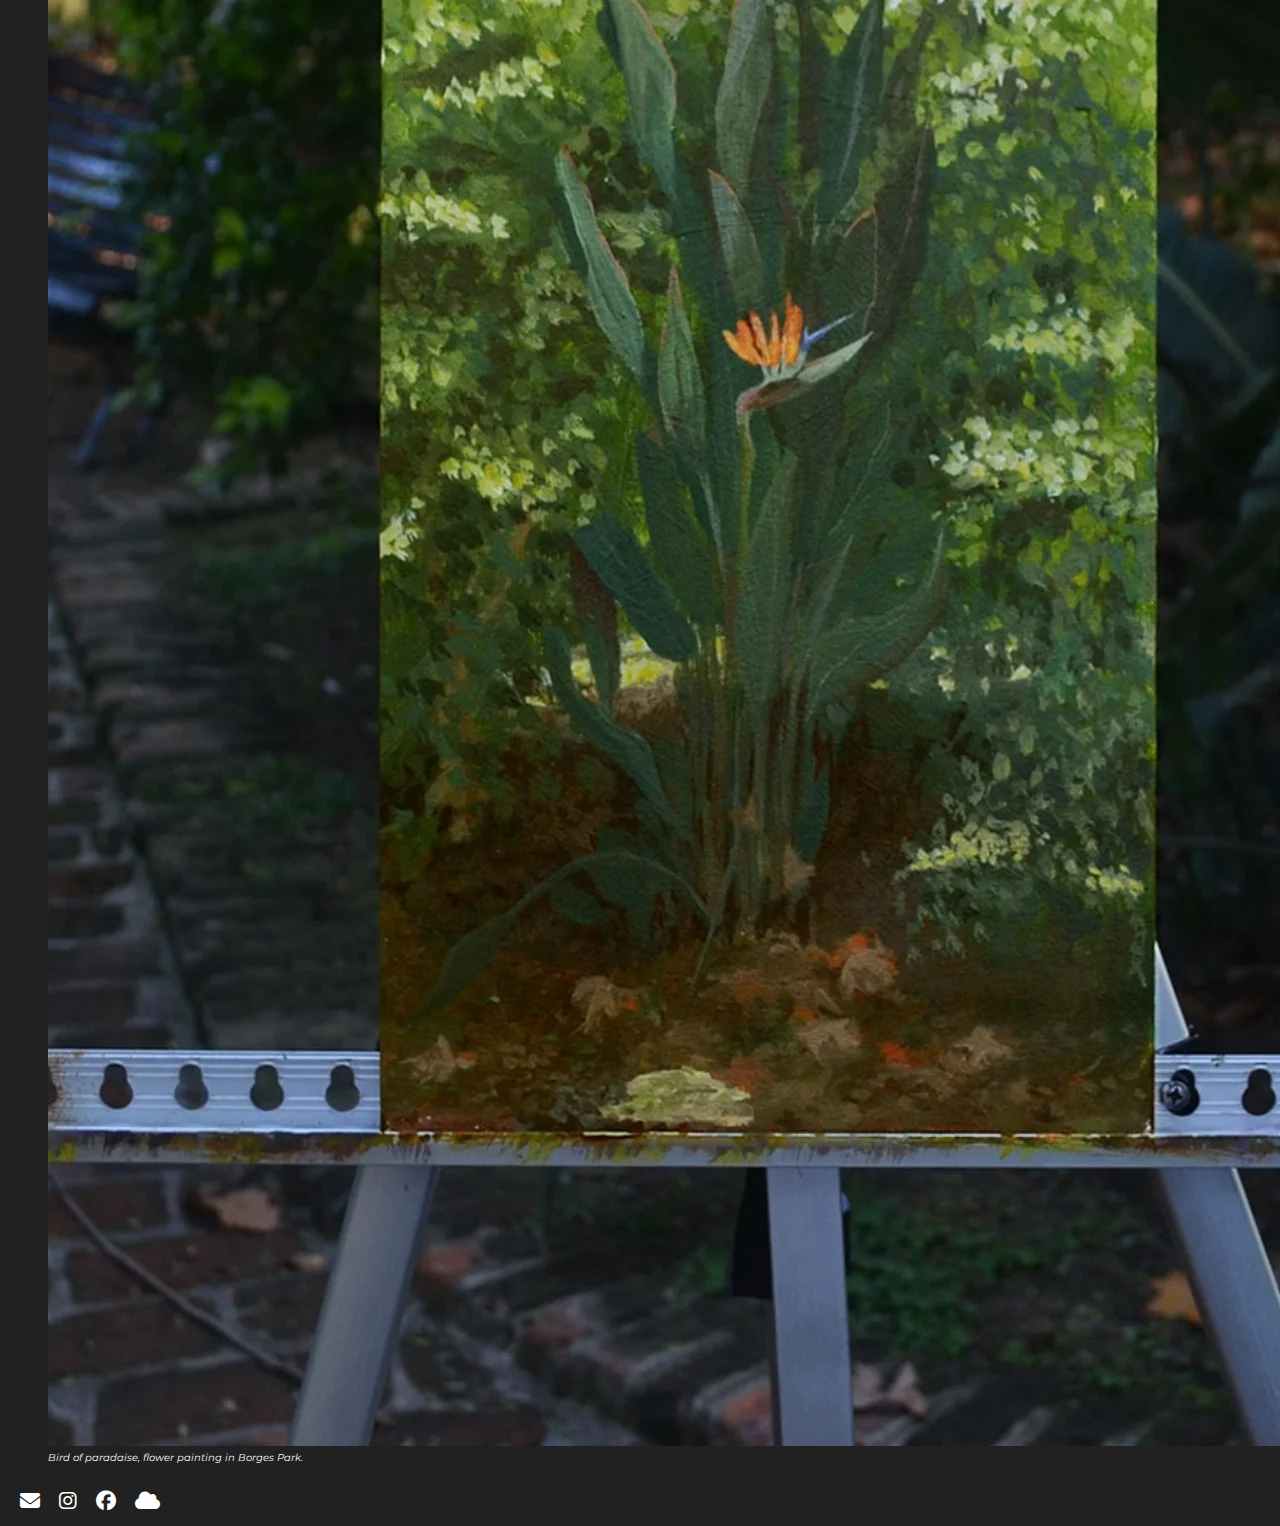
<file: pages/aboutMyWork.html>
<!DOCTYPE html>
<html lang="es">

<head>
  <meta charset="UTF-8" />
  <meta name="viewport" content="width=device-width, initial-scale=1.0" />
  <!-- CSS Bootstrap -->
  <link href="https://cdn.jsdelivr.net/npm/bootstrap@5.3.7/dist/css/bootstrap.min.css" rel="stylesheet"
    integrity="sha384-LN+7fdVzj6u52u30Kp6M/trliBMCMKTyK833zpbD+pXdCLuTusPj697FH4R/5mcr" crossorigin="anonymous" />
  <!-- CSS Font Awesome -->
  <link rel="stylesheet" href="https://cdnjs.cloudflare.com/ajax/libs/font-awesome/6.5.0/css/all.min.css" />
  <!-- CSS Propio -->
  <link rel="stylesheet" href="../assets/css/style.css" />
  <link rel="icon" href="../assets/images/favicon.ico" type="image/x-icon" />
  <title>Gabi Hernandez</title>
</head>

<body>
  <header>
    <nav class="navbar fixed-top navbar-expand-lg navbarGabi">
      <div class="container-fluid">
        <a class="navbar-brand logo" href="#">
          <img src="../assets/images/logo-gh-white.png" alt="Logo Gabi Hernandez" width="30" height="24"
            class="d-inline-block align-text-middle" />Gabi Hernandez
        </a>
        <button class="navbar-toggler" type="button" data-bs-toggle="collapse" data-bs-target="#navbarNavAltMarkup"
          aria-controls="navbarNavAltMarkup" aria-expanded="false" aria-label="Toggle navigation">
          <span class="navbar-toggler-icon"></span>
        </button>
        <div class="collapse navbar-collapse collapse-gabi" id="navbarNavAltMarkup">
          <div class="navbar-nav">
            <a class="nav-link" title="home" href="../index.html">home</a>
            <a class="nav-link" title="about me" href="../pages/aboutMe.html">about me</a>
            <a class="nav-link active" title="about my work" href="#" aria-current="page">about my work</a>
            <a class="nav-link" title="portfolio" href="../pages/portfolio.html">portfolio</a>
            <a class="nav-link" title="contact" href="../pages/contact.html">contact</a>
          </div>
        </div>
      </div>
    </nav>
  </header>
  <main>
    <div class="row">
      <div class="col-1"></div>
      <div class="col-10">
        <h1>Lorem ipsum dolor <span>sit amet</span></h1>
      </div>
      <div class="col-1"></div>
    </div>
    <article class="container">
      <div class="row">
        <div class="col-1"></div>
        <div class="col-10 mb-5">
          <h2>Laboris nisi ut aliquip</h2>
          <p>
            Lorem ipsum dolor sit amet, consectetur adipiscing elit, sed do
            eiusmod tempor incididunt ut labore et dolore magna aliqua. Ut
            enim ad minim veniam, quis nostrud exercitation ullamco laboris
            nisi ut aliquip ex ea commodo consequat.
          </p>
        </div>
        <div class="col-1"></div>
      </div>
      <div class="row">
        <div class="col-1"></div>
        <div class="col-10 mb-5">
          <figure class="figure">
            <img src="../assets/images/pintadaAireLibre03.jpg" class="figure-img img-fluid rounded"
              alt="Gabi painting in Trabucco Country House">
            <figcaption class="figure-caption figure-caption-gabi text-end">Gabi painting in Trabucco Country House.
            </figcaption>
          </figure>
        </div>
        <div class="col-1"></div>
      </div>
    </article>
    <article class="container">
      <div class="row">
        <div class="col-1"></div>
        <div class="col-10 mb-5">
          <h2>Laboris nisi ut aliquip</h2>
          <p>
            Lorem ipsum dolor sit amet, consectetur adipiscing elit, sed do
            eiusmod tempor incididunt ut labore et dolore magna aliqua. Ut
            enim ad minim veniam, quis nostrud exercitation ullamco laboris
            nisi ut aliquip ex ea commodo consequat.
          </p>
        </div>
        <div class="col-1"></div>
      </div>
      <div class="row">
        <div class="col-1"></div>
        <div class="col-10 mb-5">
          <figure class="figure">
            <img src="../assets/images/pintadaAireLibre01.jpg" class="figure-img img-fluid rounded"
              alt="Gabi painting in Borges Park.">
            <figcaption class="figure-caption figure-caption-gabi text-end">Gabi painting in Borges Park.</figcaption>
          </figure>
        </div>
        <div class="col-1"></div>
      </div>
    </article>
    <article class="container">
      <div class="row">
        <div class="col-1"></div>
        <div class="col-10 mb-5">
          <h2>Laboris nisi ut aliquip</h2>
          <p>
            Lorem ipsum dolor sit amet, consectetur adipiscing elit, sed do
            eiusmod tempor incididunt ut labore et dolore magna aliqua. Ut
            enim ad minim veniam, quis nostrud exercitation ullamco laboris
            nisi ut aliquip ex ea commodo consequat.
          </p>
        </div>
        <div class="col-1"></div>
      </div>
      <div class="row">
        <div class="col-1"></div>
        <div class="col-10 mb-5">
          <figure class="figure">
            <img src="../assets/images/pintadaAireLibre02.jpg" class="figure-img img-fluid rounded"
              alt="Bird of paradaise, flower painting in Borges Park">
            <figcaption class="figure-caption figure-caption-gabi text-end">Bird of paradaise, flower painting in
              Borges Park.
            </figcaption>
          </figure>
        </div>
        <div class="col-1"></div>
      </div>
    </article>
  </main>
  <footer class="container-fluid fixed-bottom">
    <div class="row">
      <div class="col-1"></div>
      <div class="col-10 text-center">
        <a title="Send me an Email" href="mailto:info@gabihernandez.com.ar" target="_blank"><i
            class="fa-solid fa-envelope"></i></a>
        <a title="Instagram - Gabi en el Mundo" href="https://www.instagram.com/gabienelmundo/" target="_blank"><i
            class="fa-brands fa-instagram"></i></a>
        <a title="Facebook Profile - Available soon" href="https://www.facebook.com/" target="_blank"><i
            class="fa-brands fa-facebook"></i></a>
        <a title="Tienda Nube - Available soon" href="#" target="_blank"><i class="fa-solid fa-cloud"></i></a>
      </div>
      <div class="col-1"></div>
    </div>
  </footer>
  <!-- JS Booststrap -->
  <script src="https://cdn.jsdelivr.net/npm/bootstrap@5.3.7/dist/js/bootstrap.bundle.min.js"
    integrity="sha384-ndDqU0Gzau9qJ1lfW4pNLlhNTkCfHzAVBReH9diLvGRem5+R9g2FzA8ZGN954O5Q"
    crossorigin="anonymous"></script>
</body>

</html>
</file>
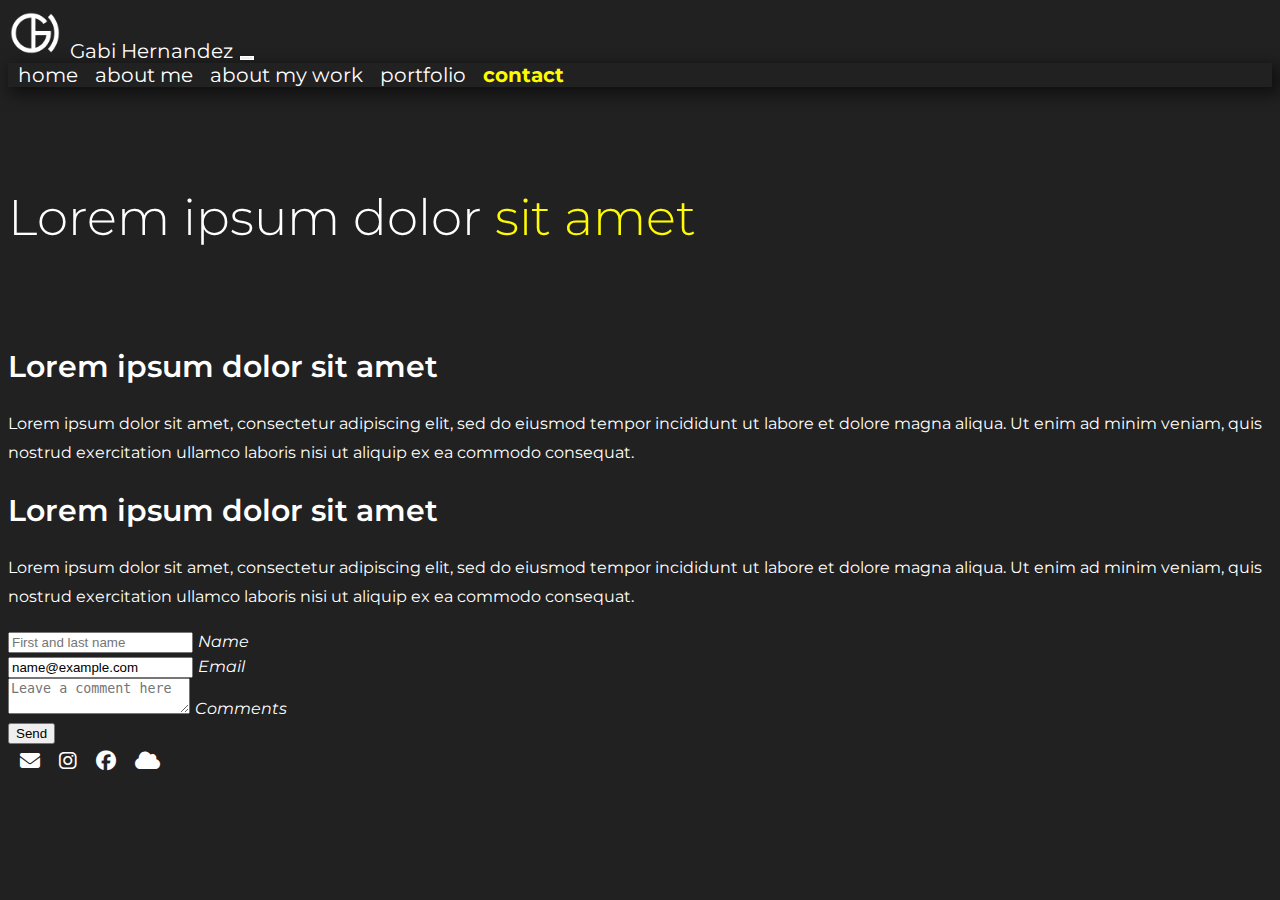
<file: pages/contact.html>
<!DOCTYPE html>
<html lang="es">

<head>
    <meta charset="UTF-8">
    <meta name="viewport" content="width=device-width, initial-scale=1.0">
    <!-- CSS Bootstrap -->
    <link href="https://cdn.jsdelivr.net/npm/bootstrap@5.3.7/dist/css/bootstrap.min.css" rel="stylesheet"
        integrity="sha384-LN+7fdVzj6u52u30Kp6M/trliBMCMKTyK833zpbD+pXdCLuTusPj697FH4R/5mcr" crossorigin="anonymous">
    <!-- CSS Font Awesome -->
    <link rel="stylesheet" href="https://cdnjs.cloudflare.com/ajax/libs/font-awesome/6.5.0/css/all.min.css">
    <!-- CSS Propio -->
    <link rel="stylesheet" href="../assets/css/style.css">
    <link rel="icon" href="../assets/images/favicon.ico" type="image/x-icon">
    <title>Contact - Gabi Hernandez</title>
</head>

<body>
    <header>
        <nav class="navbar fixed-top navbar-expand-lg navbarGabi">
            <div class="container-fluid">
                <a class="navbar-brand logo" href="#">
                    <img src="../assets/images/logo-gh-white.png" alt="Logo Gabi Hernandez" width="30" height="24"
                        class="d-inline-block align-text-middle">Gabi Hernandez
                </a>
                <button class="navbar-toggler" type="button" data-bs-toggle="collapse"
                    data-bs-target="#navbarNavAltMarkup" aria-controls="navbarNavAltMarkup" aria-expanded="false"
                    aria-label="Toggle navigation">
                    <span class="navbar-toggler-icon"></span>
                </button>
                <div class="collapse navbar-collapse collapse-gabi" id="navbarNavAltMarkup">
                    <div class="navbar-nav">
                        <a class="nav-link" title="home" href="../index.html">home</a>
                        <a class="nav-link" title="about me" href="../pages/aboutMe.html">about me</a>
                        <a class="nav-link" title="about my work" href="../pages/aboutMyWork.html">about my work</a>
                        <a class="nav-link" title="portfolio" href="../pages/portfolio.html">portfolio</a>
                        <a class="nav-link active" title="contact" href="#" aria-current="page">contact</a>
                    </div>
                </div>
            </div>
        </nav>
    </header>
    <main>
        <section class="container">
            <div class="row">
                <div class="col-1"></div>
                <div class="col-10">
                    <h1>Lorem ipsum dolor <span>sit amet</span></h1>
                </div>
                <div class="col-1"></div>
            </div>
            <div class="row">
                <div class="col-1"></div>
                <div class="col-10">
                    <h2>Lorem ipsum dolor sit amet</h2>
                    <p>Lorem ipsum dolor sit amet, consectetur
                        adipiscing elit, sed do eiusmod tempor
                        incididunt ut labore et dolore magna aliqua. Ut
                        enim ad minim veniam, quis nostrud
                        exercitation ullamco laboris nisi ut aliquip ex ea
                        commodo consequat.</p>
                </div>
                <div class="col-1"></div>
            </div>
        </section>
        <section class="container">
            <div class="row">
                <div class="col-1"></div>
                <div class="col-10">
                    <h2>Lorem ipsum dolor sit amet</h2>
                    <p>Lorem ipsum dolor sit amet, consectetur
                        adipiscing elit, sed do eiusmod tempor
                        incididunt ut labore et dolore magna aliqua. Ut
                        enim ad minim veniam, quis nostrud
                        exercitation ullamco laboris nisi ut aliquip ex ea
                        commodo consequat.</p>
                </div>
                <div class="col-1"></div>
            </div>
        </section>
        <section class="container">
            <div class="row">
                <div class="col-1"></div>
                <div class="col-10">
                    <form action="contact.html" method="post" class="form-floating formGabi">
                        <div class="form-floating mb-3">
                            <input type="text" class="form-control" id="floatingNomApe"
                                placeholder="First and last name">
                            <label for="floatingNomApe">Name</label>
                        </div>
                        <div class="form-floating mb-3">
                            <input type="email" class="form-control" id="floatingInputValue"
                                placeholder="name@example.com" value="name@example.com">
                            <label for="floatingInputValue">Email</label>
                        </div>
                        <div class="form-floating">
                            <textarea class="form-control textareaGabi" placeholder="Leave a comment here"
                                id="floatingTextarea"></textarea>
                            <label for="floatingTextarea">Comments</label>
                        </div>
                        <div class="form-floating">
                            <button type="button" class="btn btnGabi">Send</button>
                        </div>
                    </form>
                </div>
                <div class="col-1"></div>
            </div>
        </section>
    </main>

    <footer class="container-fluid fixed-bottom">
        <div class="row">
            <div class="col-1"></div>
            <div class="col-10 text-center">
                <a title="Send me an Email" href="mailto:info@gabihernandez.com.ar" target="_blank"><i
                        class="fa-solid fa-envelope"></i></a>
                <a title="Instagram - Gabi en el Mundo" href="https://www.instagram.com/gabienelmundo/"
                    target="_blank"><i class="fa-brands fa-instagram"></i></a>
                <a title="Facebook Profile - Available soon" href="https://www.facebook.com/" target="_blank"><i
                        class="fa-brands fa-facebook"></i></a>
                <a title="Tienda Nube - Available soon" href="#" target="_blank"><i class="fa-solid fa-cloud"></i></a>
            </div>
            <div class="col-1"></div>
        </div>
    </footer>
    <!-- JS Booststrap -->
    <script src="https://cdn.jsdelivr.net/npm/bootstrap@5.3.7/dist/js/bootstrap.bundle.min.js"
        integrity="sha384-ndDqU0Gzau9qJ1lfW4pNLlhNTkCfHzAVBReH9diLvGRem5+R9g2FzA8ZGN954O5Q"
        crossorigin="anonymous"></script>
</body>

</html>
</file>
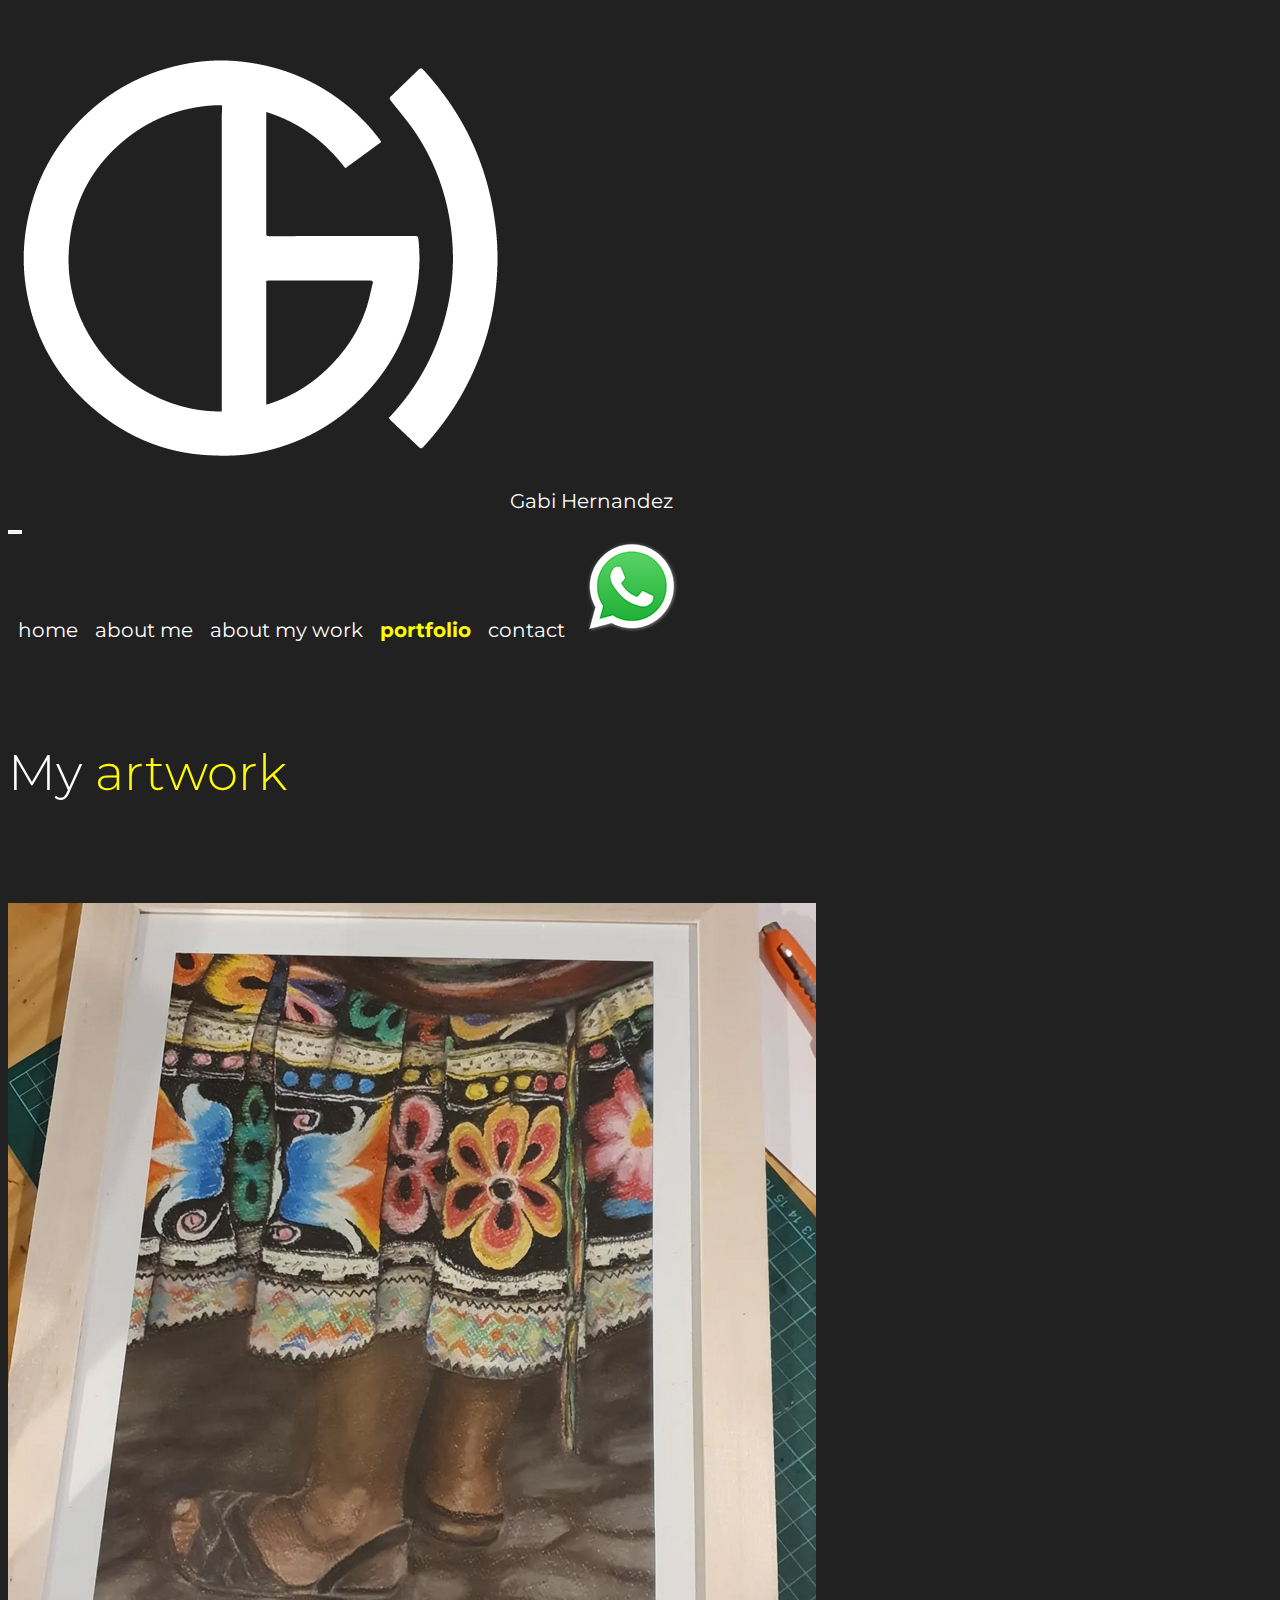
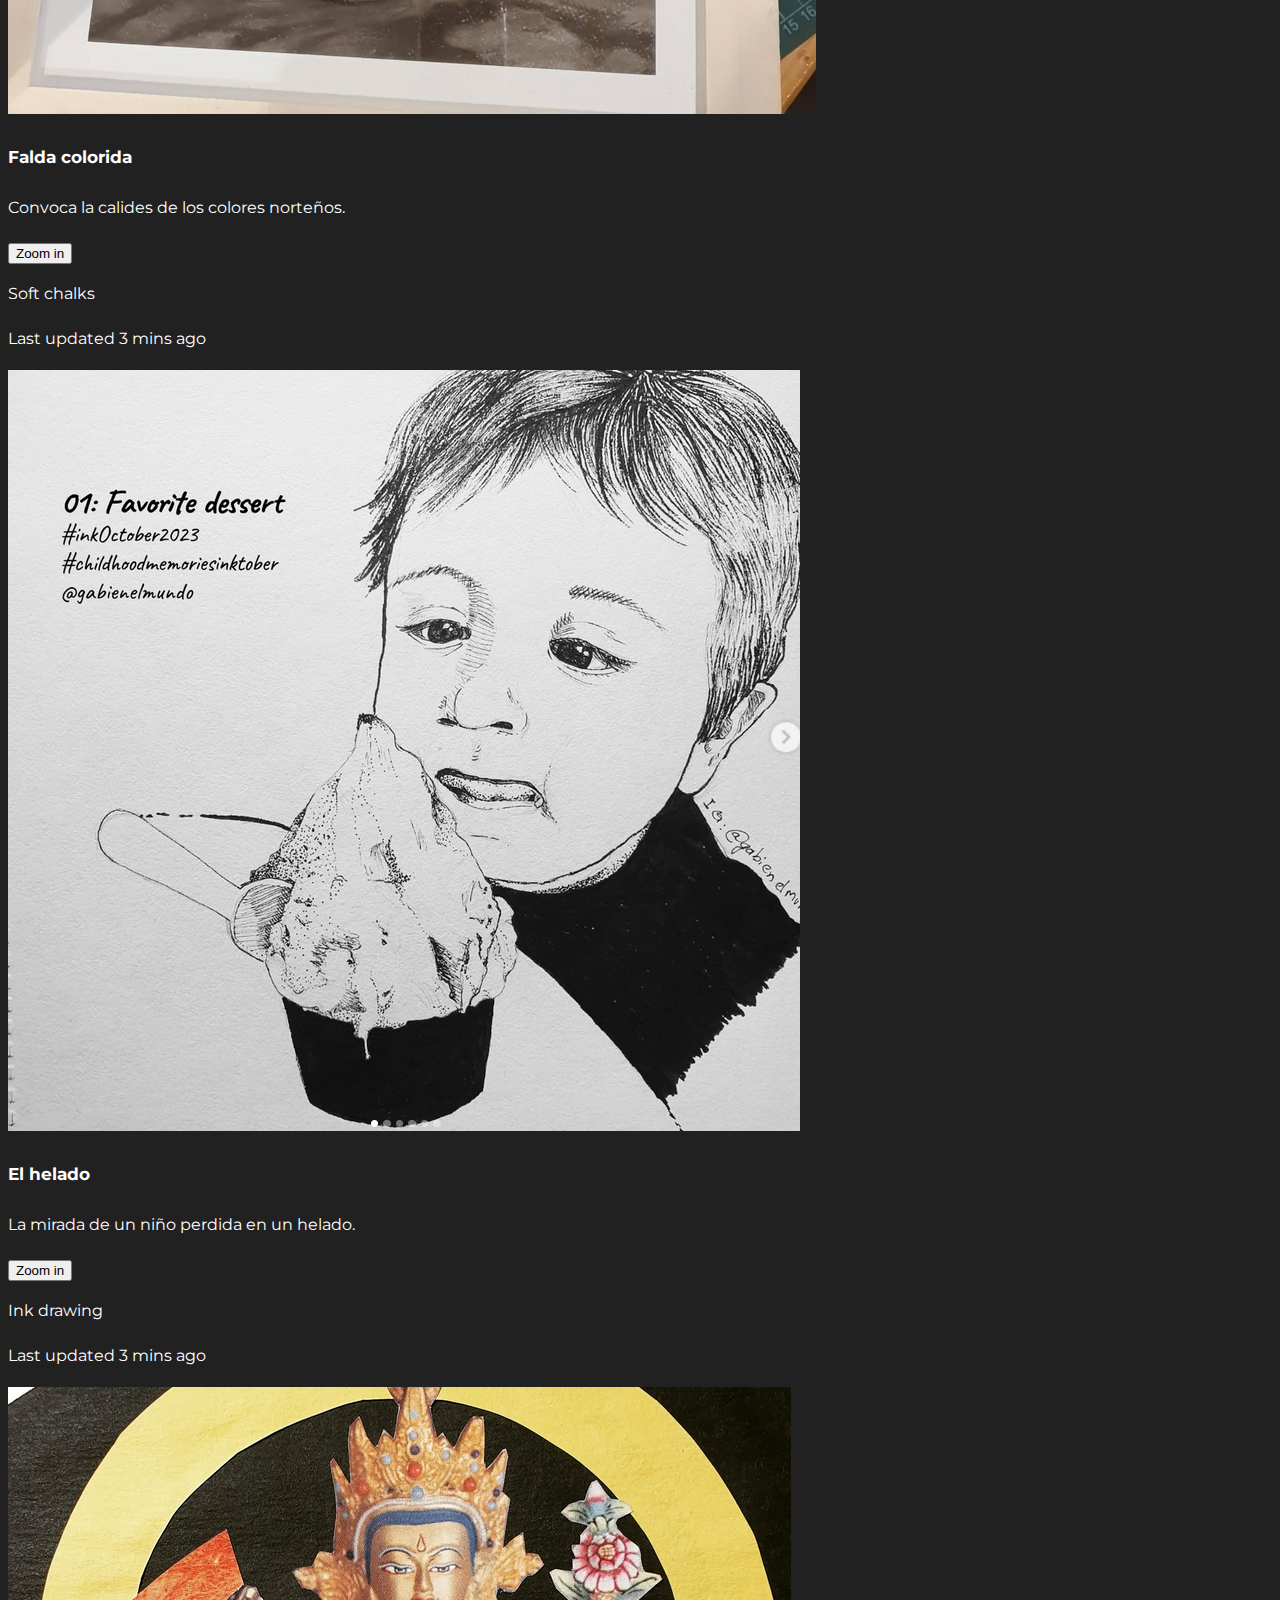
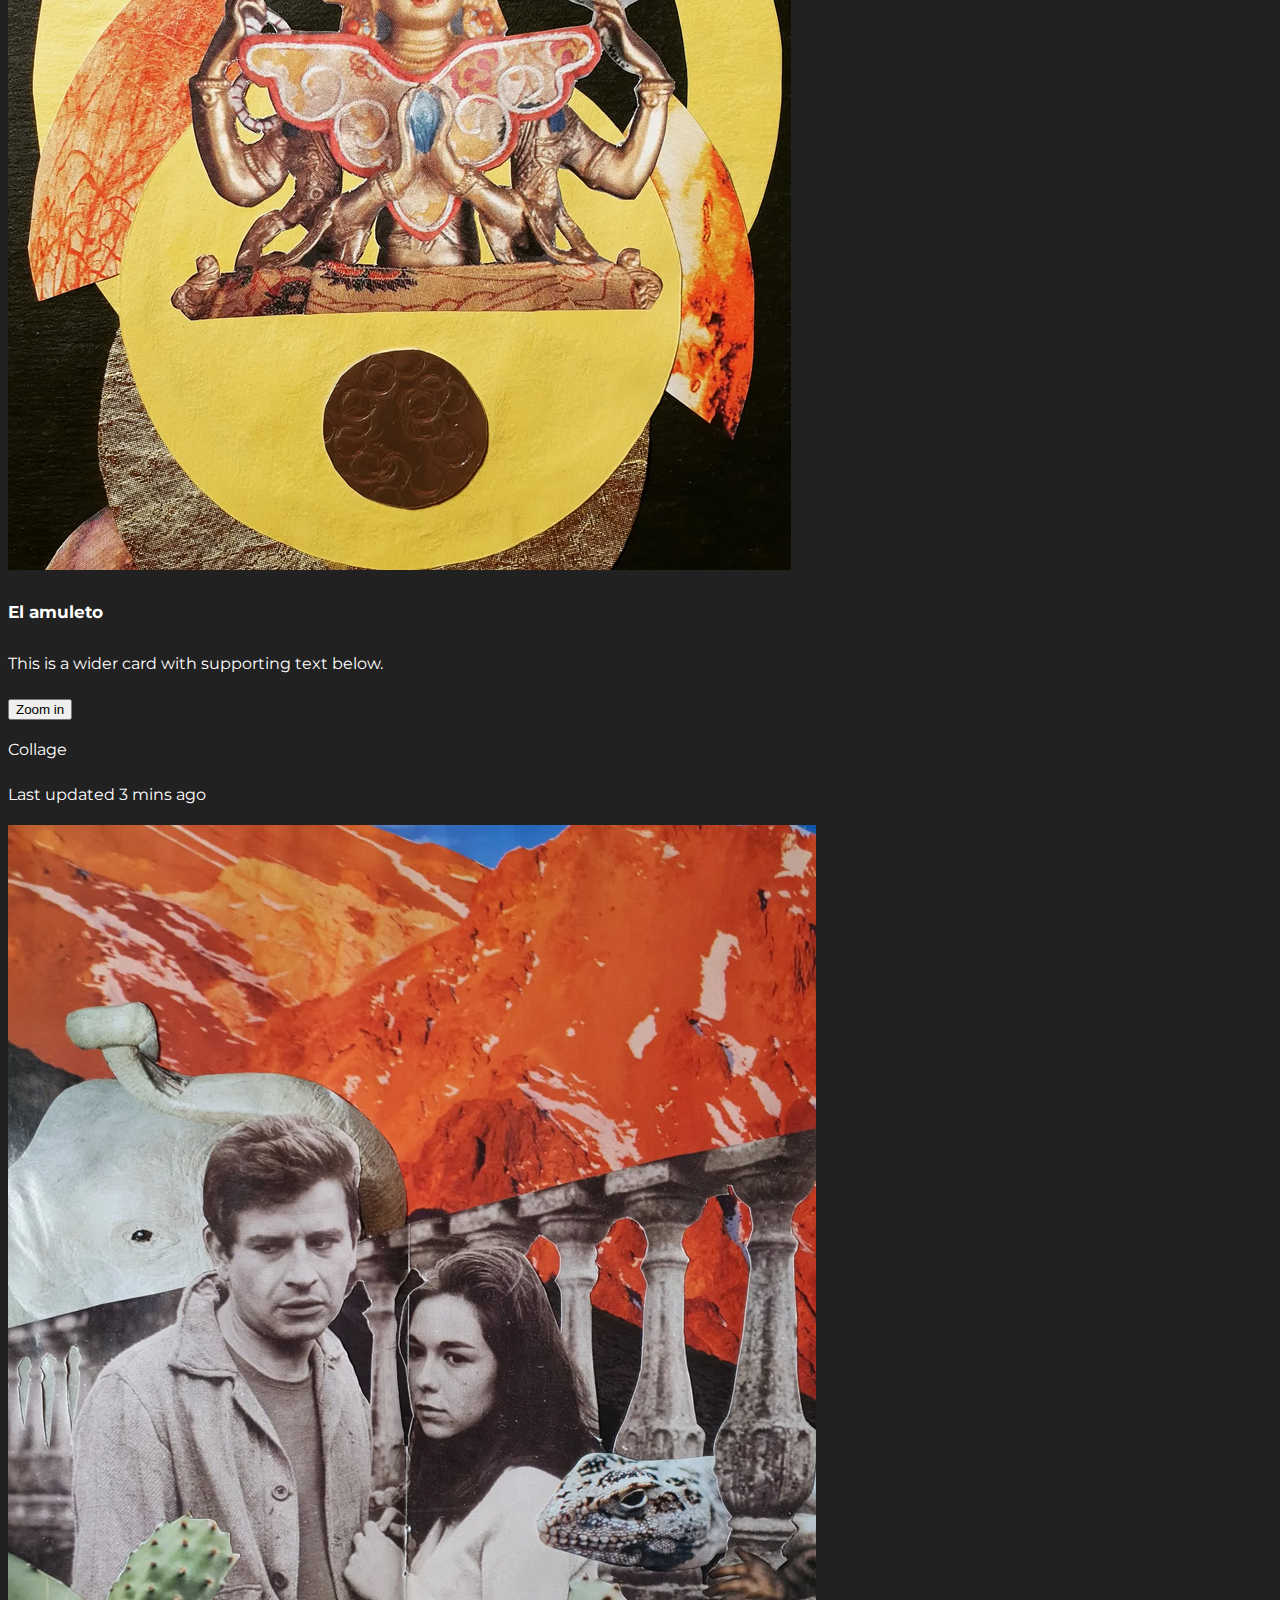
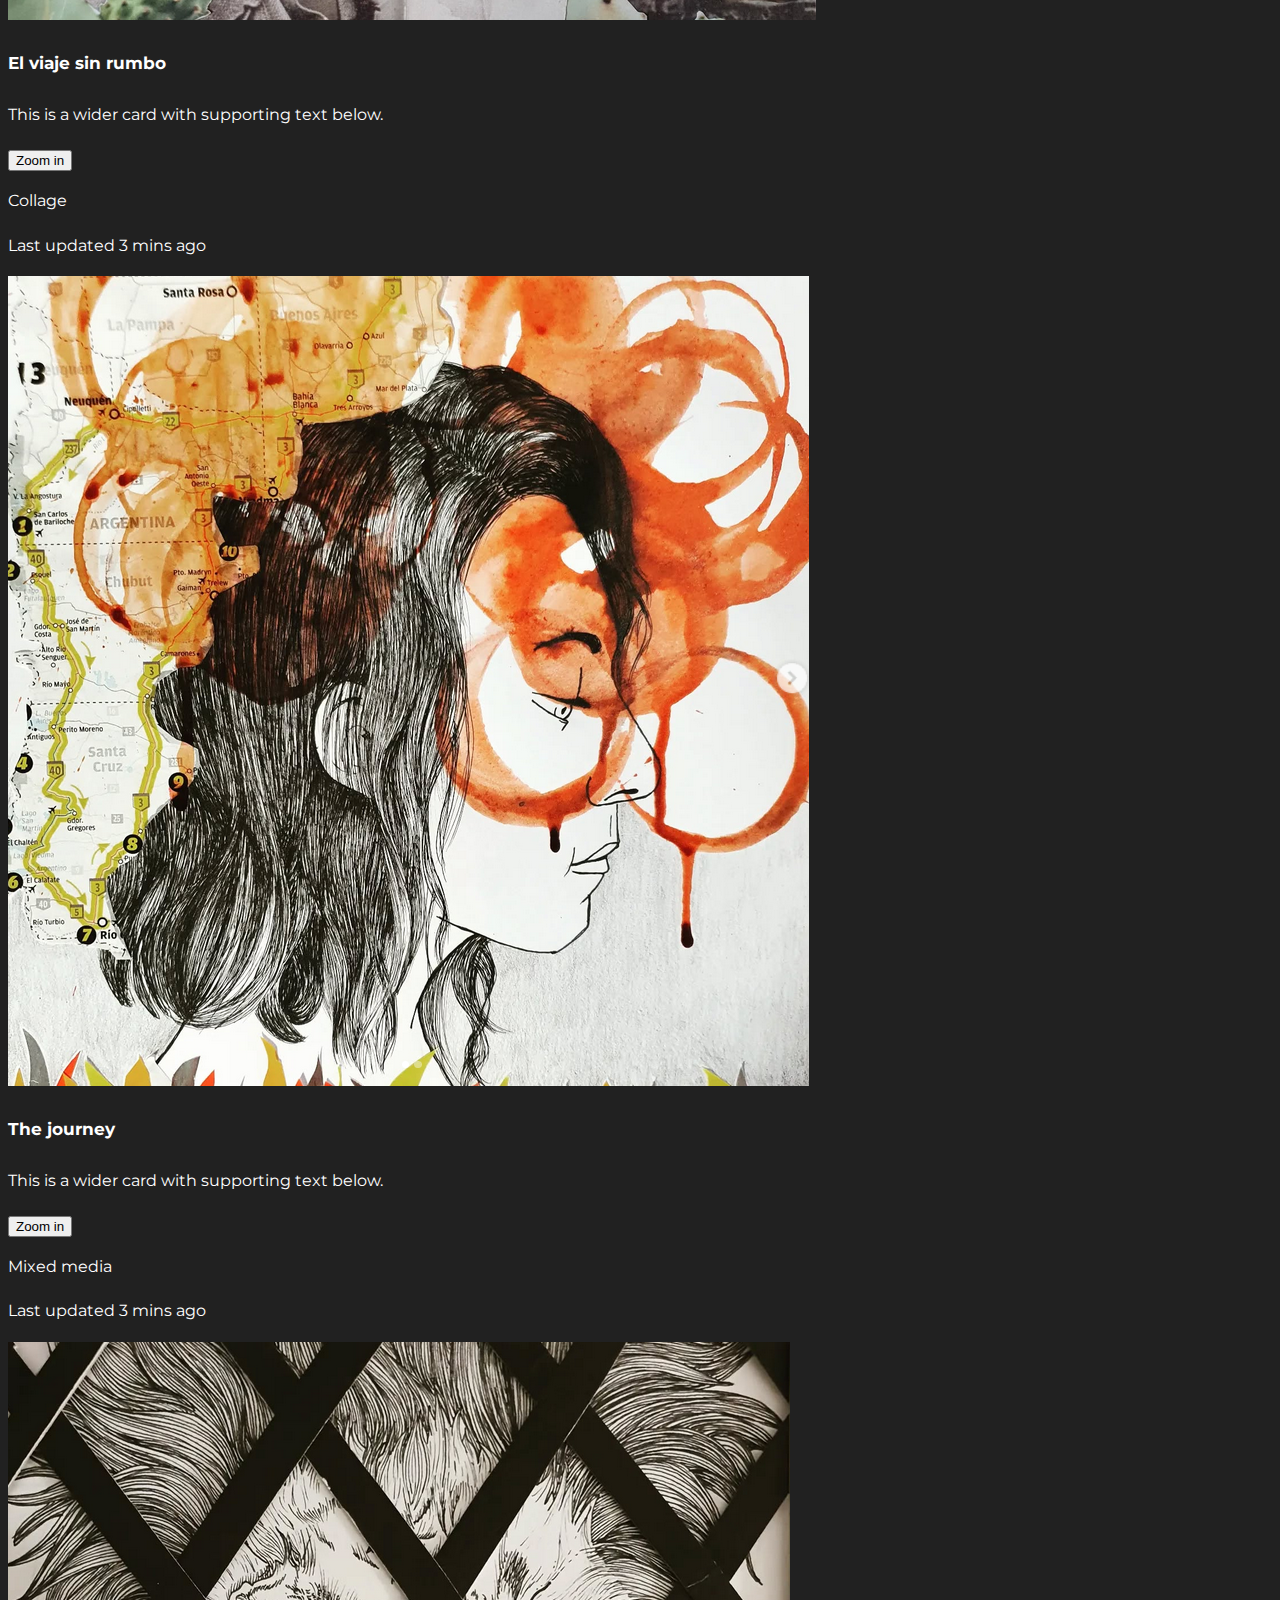
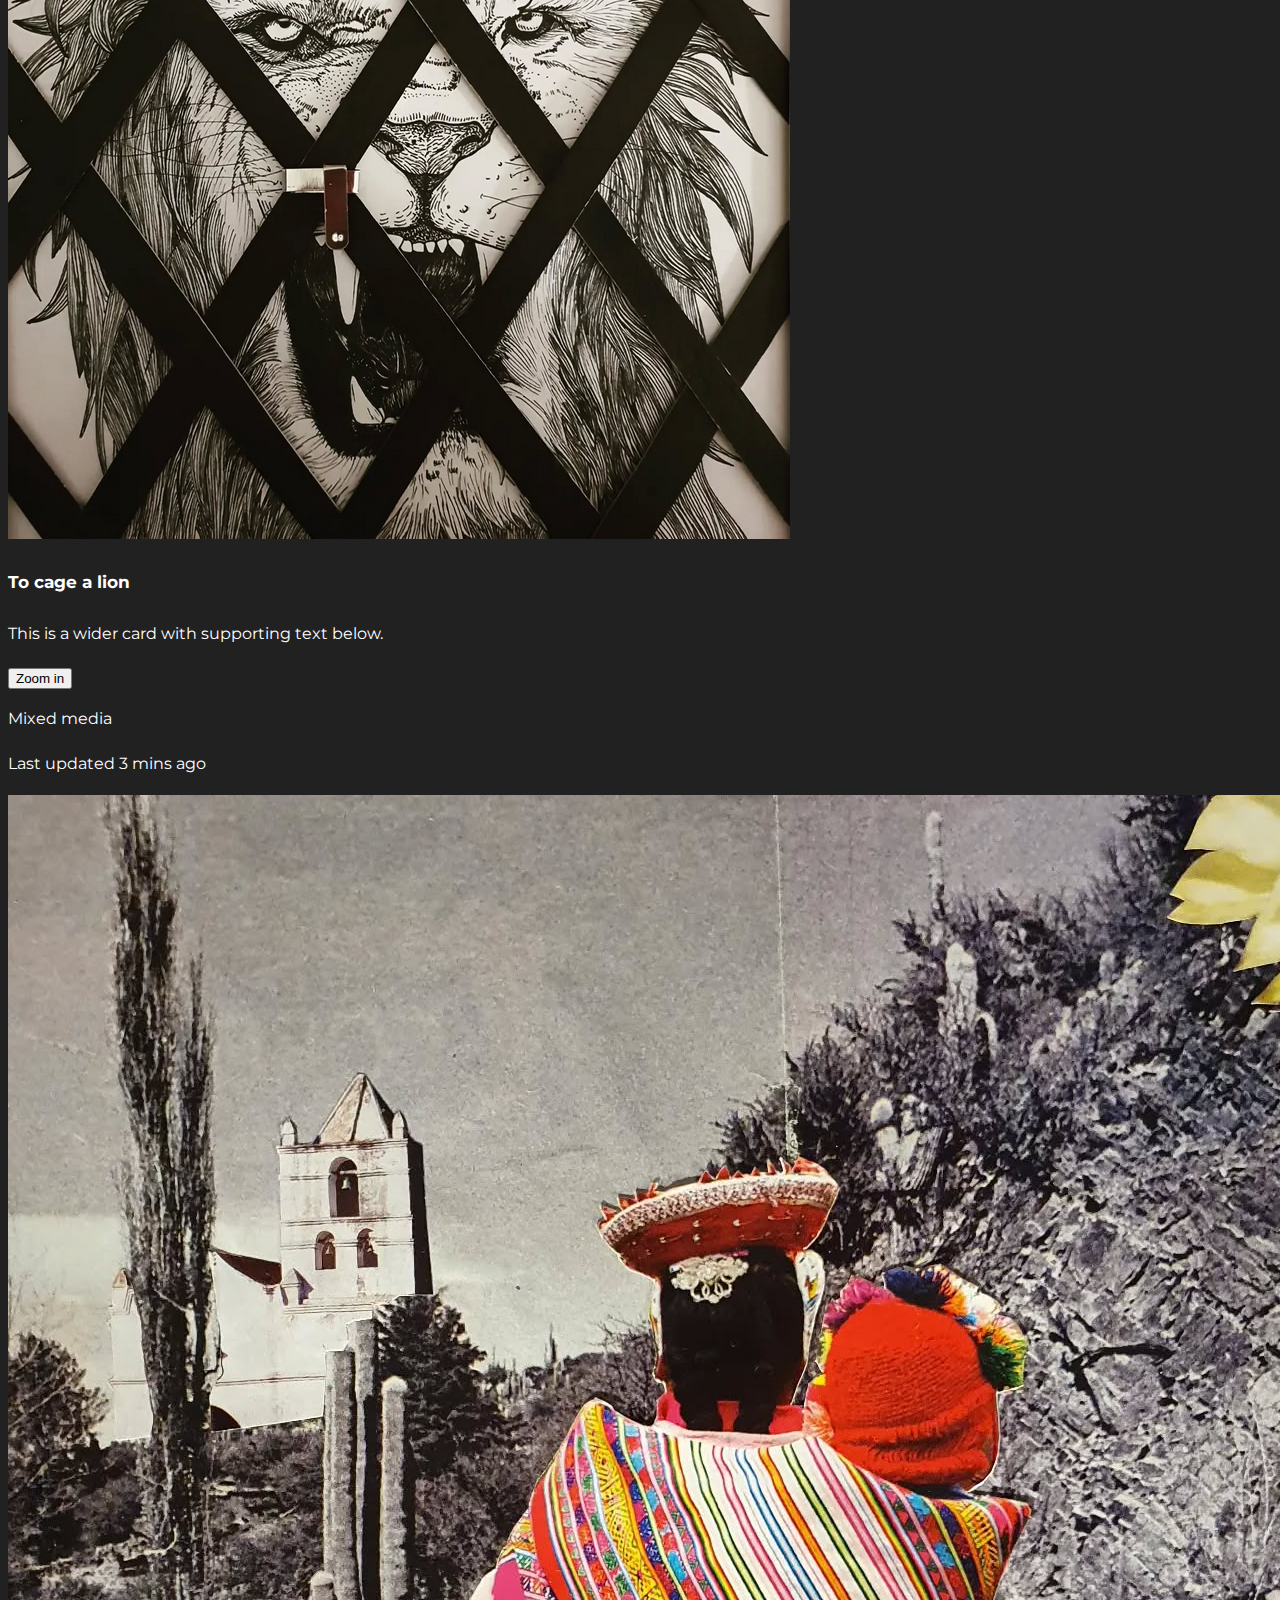
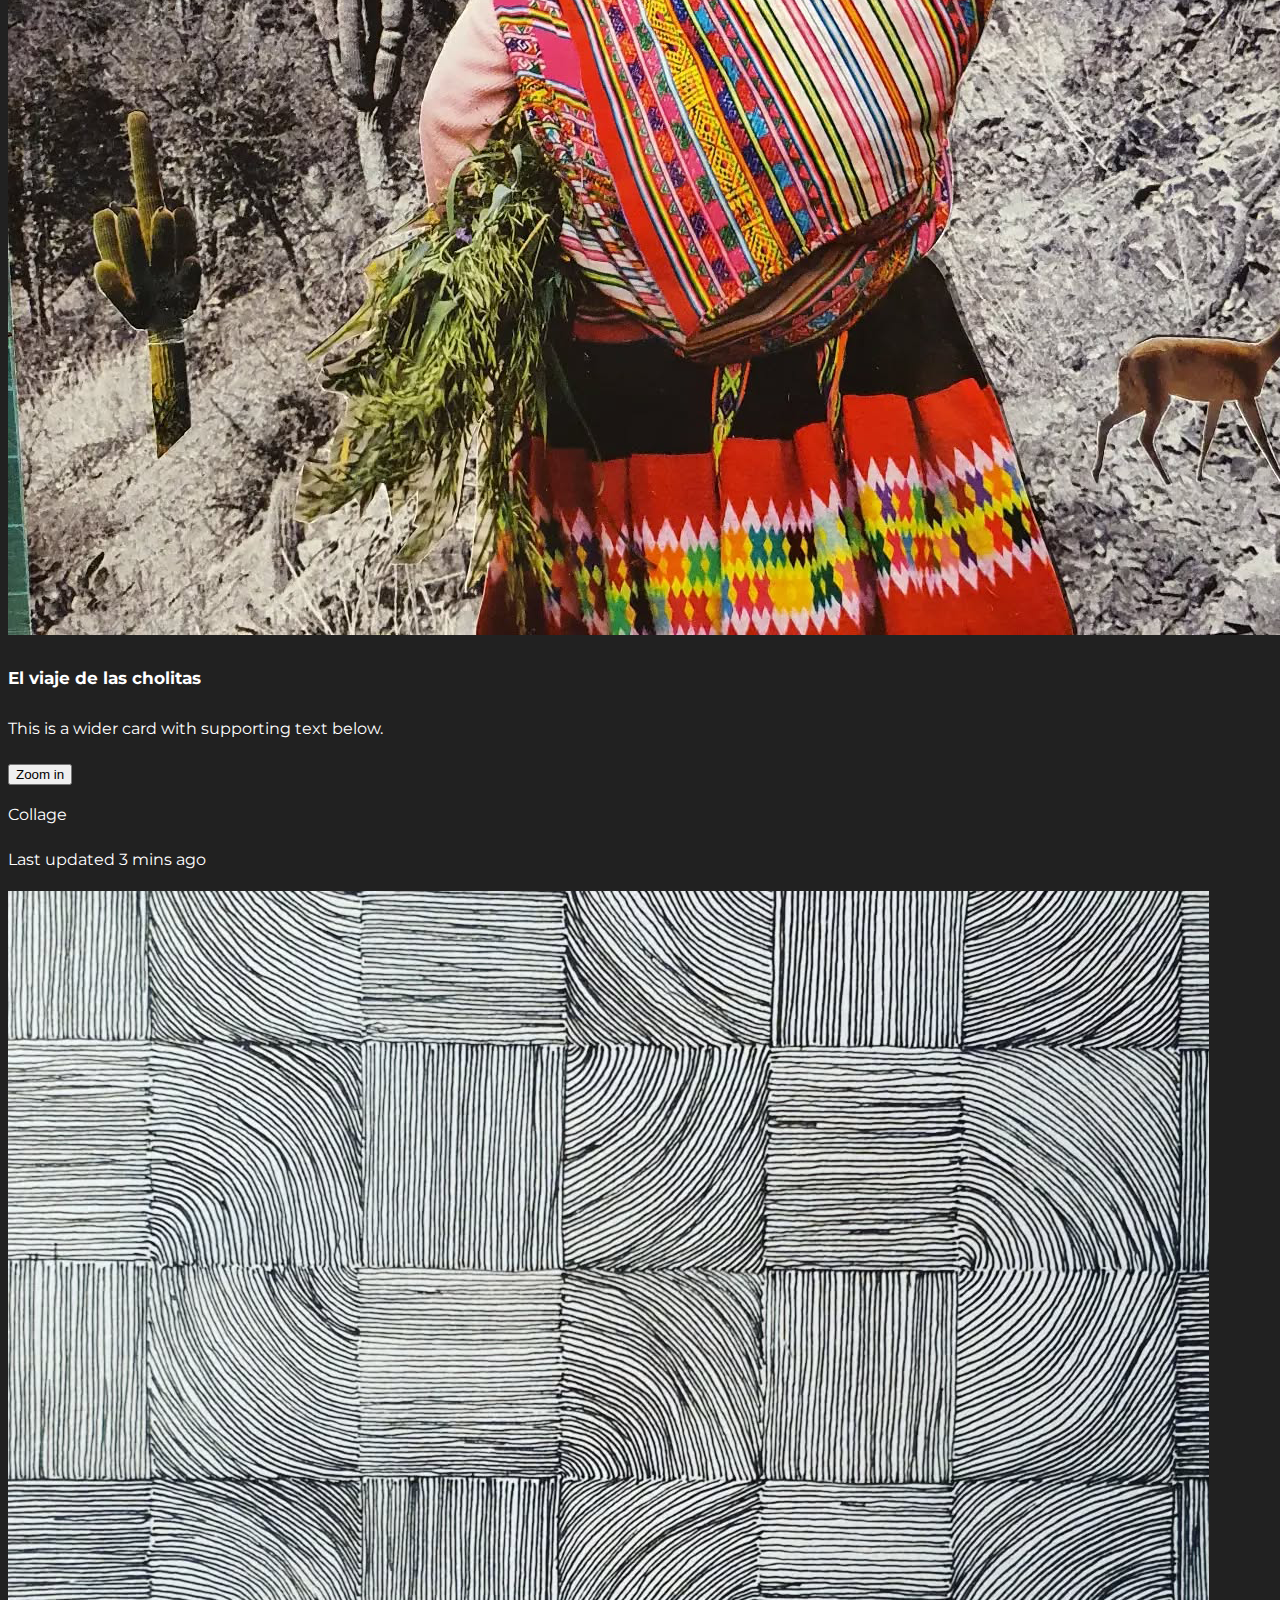
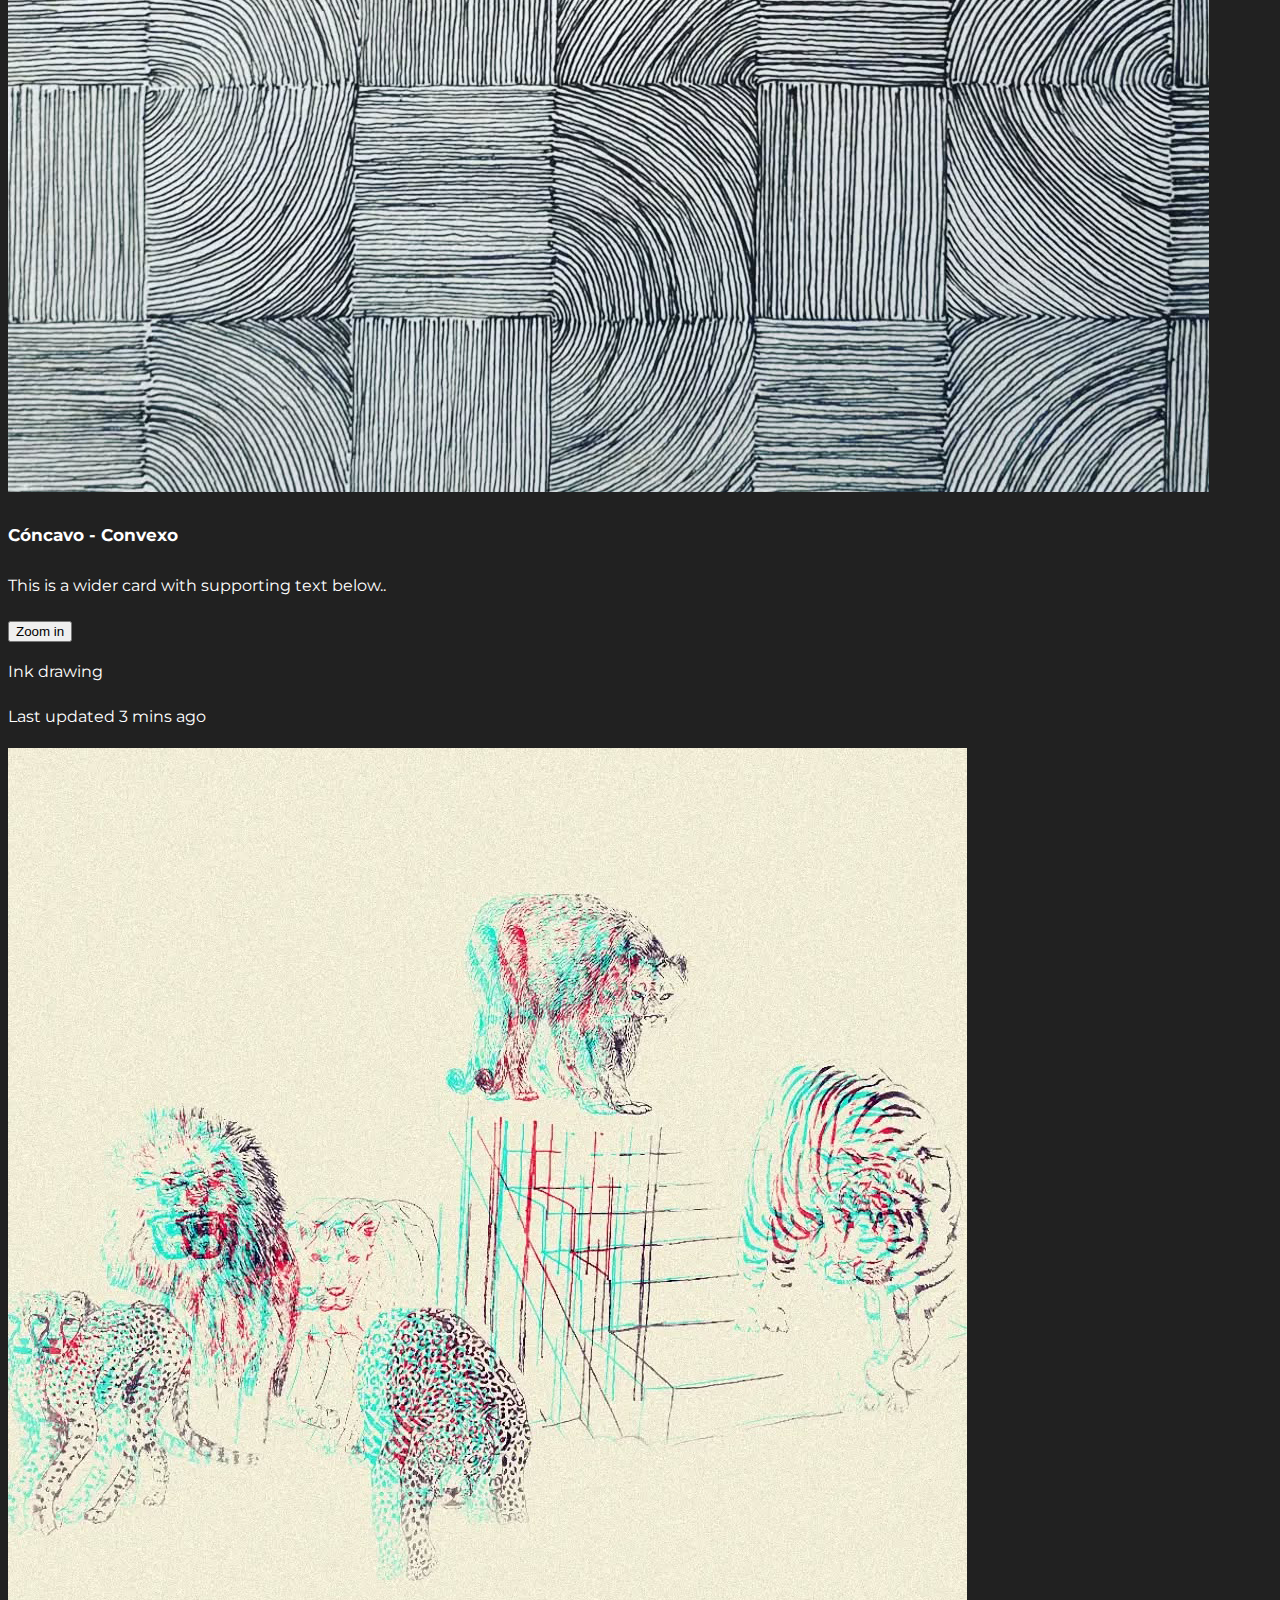
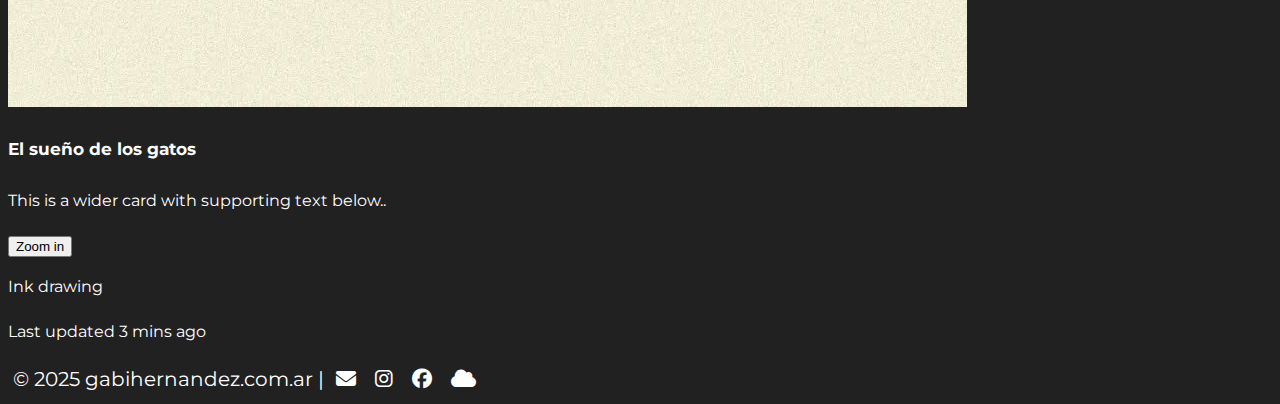
<file: pages/portfolio.html>
<!DOCTYPE html>
<html lang="es">

<head>
    <meta charset="UTF-8">
    <meta name="viewport" content="width=device-width, initial-scale=1.0">
    <!-- CSS Bootstrap -->
    <link href="https://cdn.jsdelivr.net/npm/bootstrap@5.3.7/dist/css/bootstrap.min.css" rel="stylesheet"
        integrity="sha384-LN+7fdVzj6u52u30Kp6M/trliBMCMKTyK833zpbD+pXdCLuTusPj697FH4R/5mcr" crossorigin="anonymous">
    <!-- CSS Font Awesome -->
    <link rel="stylesheet" href="https://cdnjs.cloudflare.com/ajax/libs/font-awesome/6.5.0/css/all.min.css">
    <!-- Animate.Style -->
    <link rel="stylesheet" href="https://cdnjs.cloudflare.com/ajax/libs/animate.css/4.1.1/animate.min.css" />
    <!-- CSS Propio -->
    <link rel="stylesheet" href="../assets/css/style.css">
    <link rel="icon" href="../assets/images/favicon.ico" type="image/x-icon">
    <title>Portfolio - Gabi Hernandez</title>
</head>

<body>
    <header>
        <nav class="navbar fixed-top navbar-expand-lg navbarGabi">
            <div class="container-fluid d-flex justify-content-between">
                <div>
                    <a class="navbar-brand" href="#">
                        <img src="../assets/images/logo-gh-white.png" alt="Logo Gabi Hernandez"
                            class="d-inline-block align-text-middle" />Gabi Hernandez
                    </a>
                </div>
                <div>
                    <button class="navbar-toggler" type="button" data-bs-toggle="collapse"
                        data-bs-target="#navbarNavAltMarkup" aria-controls="navbarNavAltMarkup" aria-expanded="false"
                        aria-label="Toggle navigation">
                        <span class="navbar-toggler-icon"></span>
                    </button>
                    <div class="collapse navbar-collapse" id="navbarNavAltMarkup">
                        <div class="navbar-nav">
                            <a class="nav-link" title="home" href="../index.html">home</a>
                            <a class="nav-link" title="about me" href="../pages/aboutMe.html">about me</a>
                            <a class="nav-link" title="about my work" href="../pages/aboutMyWork.html">about my work</a>
                            <a class="nav-link active" title="portfolio" href="#" aria-current="page">portfolio</a>
                            <a class="nav-link" title="contact" href="../pages/contact.html">contact</a>
                            <a class="nav-link" href="#">
                                <img src="../assets/images/WhatsApp.png" alt="Send me a WhatsApp message" />
                            </a>
                        </div>
                    </div>
                </div>
            </div>
        </nav>
    </header>
    <main>
        <section class="container mb-5">
            <div class="row">
                <div class="col-12 col-md-12 col-lg-8 col-xl-8">
                    <h1 class="animate__animated animate__fadeIn">My <span>artwork</span></h1>
                </div>
            </div>
            <div class="row">
                <!-- Card inicio -->
                <div class="col-12 col-md-6 col-lg-4 col-xl-3">
                    <div class="card text-bg-dark card-gabi">
                        <img src="../assets/images/01.png" class="card-img" alt="Portfolio 1">
                        <div class="card-img-overlay">
                            <h5 class="card-title">Falda colorida</h5>
                            <p class="card-text">Convoca la calides de los colores norteños.</p>
                            <button type="button" class="btn btn-zoom">Zoom in</button>
                            <p class="tecnica-crayon">Soft chalks</p>
                            <p class="card-update">Last updated 3 mins ago</p>
                        </div>
                    </div>
                </div>
                <!-- Card fin -->
                <!-- Card inicio -->
                <div class="col-12 col-md-6 col-lg-4 col-xl-3">
                    <div class="card text-bg-dark card-gabi">
                        <img src="../assets/images/02.png" class="card-img" alt="Portfolio 2">
                        <div class="card-img-overlay">
                            <h5 class="card-title">El helado</h5>
                            <p class="card-text">La mirada de un niño perdida en un helado.</p>
                            <button type="button" class="btn btn-zoom">Zoom in</button>
                            <p class="tecnica-tinta">Ink drawing</p>
                            <p class="card-update">Last updated 3 mins ago</p>
                        </div>
                    </div>
                </div>
                <!-- Card fin --><!-- Card inicio -->
                <div class="col-12 col-md-6 col-lg-4 col-xl-3">
                    <div class="card text-bg-dark card-gabi">
                        <img src="../assets/images/03.png" class="card-img" alt="Portfolio 3">
                        <div class="card-img-overlay">
                            <h5 class="card-title">El amuleto</h5>
                            <p class="card-text">This is a wider card with supporting text below.</p>
                            <button type="button" class="btn btn-zoom">Zoom in</button>
                            <p class="tecnica-collage">Collage</p>
                            <p class="card-update">Last updated 3 mins ago</p>
                        </div>
                    </div>
                </div>
                <!-- Card fin --><!-- Card inicio -->
                <div class="col-12 col-md-6 col-lg-4 col-xl-3">
                    <div class="card text-bg-dark card-gabi">
                        <img src="../assets/images/04.png" class="card-img" alt="Portfolio 4">
                        <div class="card-img-overlay">
                            <h5 class="card-title">El viaje sin rumbo</h5>
                            <p class="card-text">This is a wider card with supporting text below.
                            </p>
                            <button type="button" class="btn btn-zoom">Zoom in</button>
                            <p class="tecnica-collage">Collage</p>
                            <p class="card-update">Last updated 3 mins ago</p>
                        </div>
                    </div>
                </div>
                <!-- Card fin --><!-- Card inicio -->
                <div class="col-12 col-md-6 col-lg-4 col-xl-3">
                    <div class="card text-bg-dark card-gabi">
                        <img src="../assets/images/05.png" class="card-img" alt="Portfolio 5">
                        <div class="card-img-overlay">
                            <h5 class="card-title">The journey</h5>
                            <p class="card-text">This is a wider card with supporting text below.</p>
                            <button type="button" class="btn btn-zoom">Zoom in</button>
                            <p class="tecnica-mixta">Mixed media</p>
                            <p class="card-update">Last updated 3 mins ago</p>
                        </div>
                    </div>
                </div>
                <!-- Card fin --><!-- Card inicio -->
                <div class="col-12 col-md-6 col-lg-4 col-xl-3">
                    <div class="card text-bg-dark card-gabi">
                        <img src="../assets/images/06.png" class="card-img" alt="Portfolio 6">
                        <div class="card-img-overlay">
                            <h5 class="card-title">To cage a lion</h5>
                            <p class="card-text">This is a wider card with supporting text below.</p>
                            <button type="button" class="btn btn-zoom">Zoom in</button>
                            <p class="tecnica-mixta">Mixed media</p>
                            <p class="card-update">Last updated 3 mins ago</p>
                        </div>
                    </div>
                </div>
                <!-- Card fin --><!-- Card inicio -->
                <div class="col-12 col-md-6 col-lg-4 col-xl-3">
                    <div class="card text-bg-dark card-gabi">
                        <img src="../assets/images/07.png" class="card-img" alt="Portfolio 7">
                        <div class="card-img-overlay">
                            <h5 class="card-title">El viaje de las cholitas</h5>
                            <p class="card-text">This is a wider card with supporting text below.</p>
                            <button type="button" class="btn btn-zoom">Zoom in</button>
                            <p class="tecnica-collage">Collage</p>
                            <p class="card-update">Last updated 3 mins ago</p>
                        </div>
                    </div>
                </div>
                <!-- Card fin --><!-- Card inicio -->
                <div class="col-12 col-md-6 col-lg-4 col-xl-3">
                    <div class="card text-bg-dark card-gabi">
                        <img src="../assets/images/08.png" class="card-img" alt="Portfolio 8">
                        <div class="card-img-overlay">
                            <h5 class="card-title">Cóncavo - Convexo</h5>
                            <p class="card-text">This is a wider card with supporting text below..</p>
                            <button type="button" class="btn btn-zoom">Zoom in</button>
                            <p class="tecnica-tinta">Ink drawing</p>
                            <p class="card-update">Last updated 3 mins ago</p>
                        </div>
                    </div>
                </div>
                <!-- Card fin --><!-- Card inicio -->
                <div class="col-12 col-md-6 col-lg-4 col-xl-3">
                    <div class="card text-bg-dark card-gabi">
                        <img src="../assets/images/09.png" class="card-img" alt="Portfolio 9">
                        <div class="card-img-overlay">
                            <h5 class="card-title">El sueño de los gatos</h5>
                            <p class="card-text">This is a wider card with supporting text below..</p>
                            <button type="button" class="btn btn-zoom">Zoom in</button>
                            <p class="tecnica-tinta">Ink drawing</p>
                            <p class="card-update">Last updated 3 mins ago</p>
                        </div>
                    </div>
                </div>
                <!-- Card fin -->
            </div>
            </div>
        </section>
    </main>
    <footer class="container-fluid">
        <div class="row">
            <div class="col-12 text-center align-middle">
                <span>&copy; 2025 gabihernandez.com.ar | </span>
                <a title="Send me an Email" href="mailto:info@gabihernandez.com.ar" target="_blank"><i
                        class="fa-solid fa-envelope"></i></a>
                <a title="Instagram - Gabi en el Mundo" href="https://www.instagram.com/gabienelmundo/"
                    target="_blank"><i class="fa-brands fa-instagram"></i></a>
                <a title="Facebook Profile - Available soon" href="https://www.facebook.com/" target="_blank"><i
                        class="fa-brands fa-facebook"></i></a>
                <a title="Tienda Nube - Available soon" href="#" target="_blank"><i class="fa-solid fa-cloud"></i></a>
            </div>
        </div>
    </footer>
    <!-- JS Booststrap -->
    <script src="https://cdn.jsdelivr.net/npm/bootstrap@5.3.7/dist/js/bootstrap.bundle.min.js"
        integrity="sha384-ndDqU0Gzau9qJ1lfW4pNLlhNTkCfHzAVBReH9diLvGRem5+R9g2FzA8ZGN954O5Q"
        crossorigin="anonymous"></script>
</body>

</html>
</file>
<file: assets/css/style.css>
/* Typografía
font-family: "Montserrat", sans-serif;
*/
@import url('https://fonts.googleapis.com/css2?family=Montserrat:ital,wght@0,100..900;1,100..900&display=swap');


a {
    text-decoration: none;
    background-color: transparent;
    color: white;
    font-size: 1em;
    padding: 0.1em;
}

a.active, h1 span {
    color: rgb(255, 251, 0);
}

a:hover {
    background-color: rgb(255,251,0);
    color: rgb(33, 33, 33);
}

body {
    background-color: rgb(33, 33, 33);
    font-family: "Montserrat", sans-serif;
    color: white;
    font-size: 20px;
}

input.boton {
    background-color:  rgb(255,251,0) ;
    padding: 10px;
    color: rgb(33, 33, 33);
    border: none;
}

h1 {
    font-size: 2.5em;
    font-weight: 300;
    margin: 100px auto;
}

h2 {
    font-size: 1.5em;
    font-weight: 600;
}

label {
    font-size: 0.8em;
    font-style: italic;
}

nav, footer {
    background-color: rgb(33, 33, 33);
}

.navbarGabi div .navbar-toggler:focus {
    border: 1px solid rgb(255,251,0);
    box-shadow: none;
}

.navbarGabi div .navbar-toggler {
    border: 1px solid white;
}

.navbarGabi .nav-link {
    color: white;
    padding-left: 10px;
}

.navbarGabi .nav-link.active {
    color: rgb(255,251,0);
    font-weight: bold;
}

.navbarGabi .nav-link:hover {
    color: rgb(33,33,33);
}

.navbarGabi div .navbar-toggler-icon {
    background-image: url("data:image/svg+xml;charset=utf8,%3Csvg viewBox='0 0 32 32' xmlns='http://www.w3.org/2000/svg' %3E%3Cpath stroke='rgba(255, 255, 255, 1)' stroke-width='2' stroke-linecap='round' stroke-miterlimit='10' d='M4 8h24M4 16h24M4 24h24' /%3E%3C/svg%3E");
}

.collapse-gabi {
    box-shadow: 5px 5px 15px 3px rgba(0, 0, 0, 0.5);
}

footer {
    padding: 5px;
}

footer a {
    margin: 5px;
}

footer a:hover {
    border-radius: 5px;
}

p {
    font-size: 0.8em;
    line-height: 1.8em;
}

.logo {
    font-size: 1em;
    color: white;
}

.logo:hover {
    background-color: rgb(33, 33, 33);
    color: white;
}

.logo:focus {
    color: white;
}

.logo img {
    width: 50px;
    height: 50px;
    margin-right: 10px;
}

.carouselGabi {
    padding-bottom: 80px;
}

.carouselGabi img, .side-image {
    width: 100%;
    height: auto;
    object-fit: cover;
}

.figure-caption-gabi {
    color: white;
    font-size: 0.5em;
    font-style: italic;
}

.portfolio {
    height: 250px;
    width: 250px;
}

a:hover.portfolio {
    background-color:  rgb(255,251,0);    
}

p.home {
    font-size: 1em;
    line-height: 1.8em;
    margin-bottom: 80px;
}
</file>
